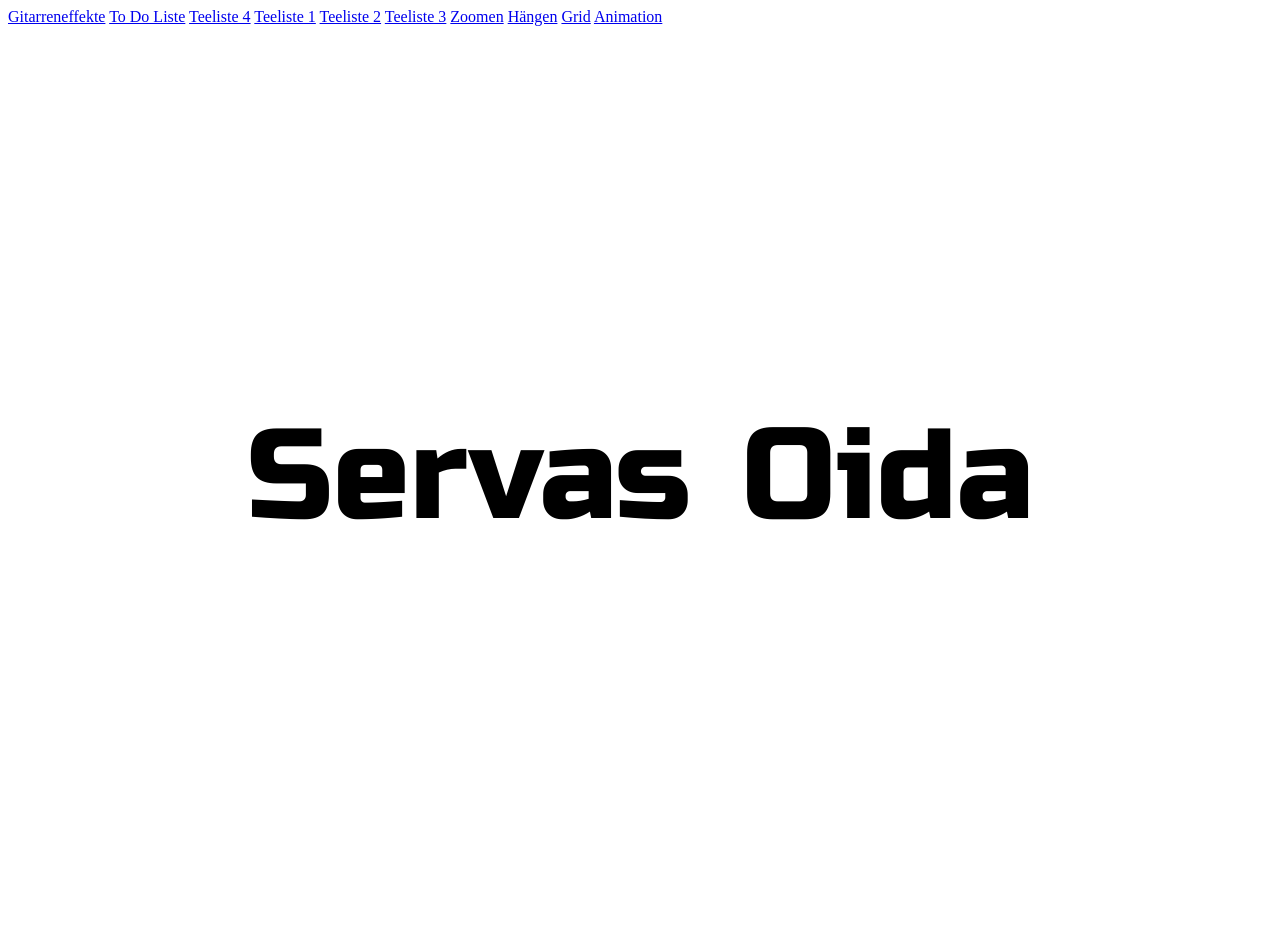
<file: index.html>
<!DOCTYPE html>
<html lang="de">
<head>
    <meta charset="UTF-8">
    <meta name="viewport" content="width=device-width, initial-scale=1.0">
    <title>Servas</title>
    <link rel="stylesheet" href="wienstyle.css">
</head>
<body>
    <a href="https://verwumpi.github.io/sfgz_gridandflexbox/Gitarren%20FX/index.html">Gitarreneffekte</a>
     <a href="https://verwumpi.github.io/sfgz_gridandflexbox/Tag 1/index.html">To Do Liste</a>
     <a href="https://verwumpi.github.io/sfgz_gridandflexbox/Tag 2/liste4.html">Teeliste 4</a>
     <a href="https://verwumpi.github.io/sfgz_gridandflexbox/Tag 2/liste.html">Teeliste 1</a>
     <a href="https://verwumpi.github.io/sfgz_gridandflexbox/Tag 2/liste2.html">Teeliste 2</a>
     <a href="https://verwumpi.github.io/sfgz_gridandflexbox/Tag 2/lieste3.html">Teeliste 3</a>
     <a href="https://verwumpi.github.io/sfgz_gridandflexbox/zoom-galerie/index.html">Zoomen</a>
     <a href="https://verwumpi.github.io/sfgz_gridandflexbox/haengung-zoom/index.html">Hängen</a>
     <a href="https://verwumpi.github.io/sfgz_gridandflexbox/grid-uebung/index.html">Grid</a>
     <a href="https://verwumpi.github.io/sfgz_gridandflexbox/Tag 6/index.html">Animation</a>
     
    <section>
    <section>

       <h1><span class="hover-zone" data-text="Servus"><span class="hover-wort">Servas</span></span>
            <span class="hover-zone"data-text="Oide"><span class="hover-wort">Oida</span></span>
    </h1>
    </section>
    
</body>
</html>
</file>
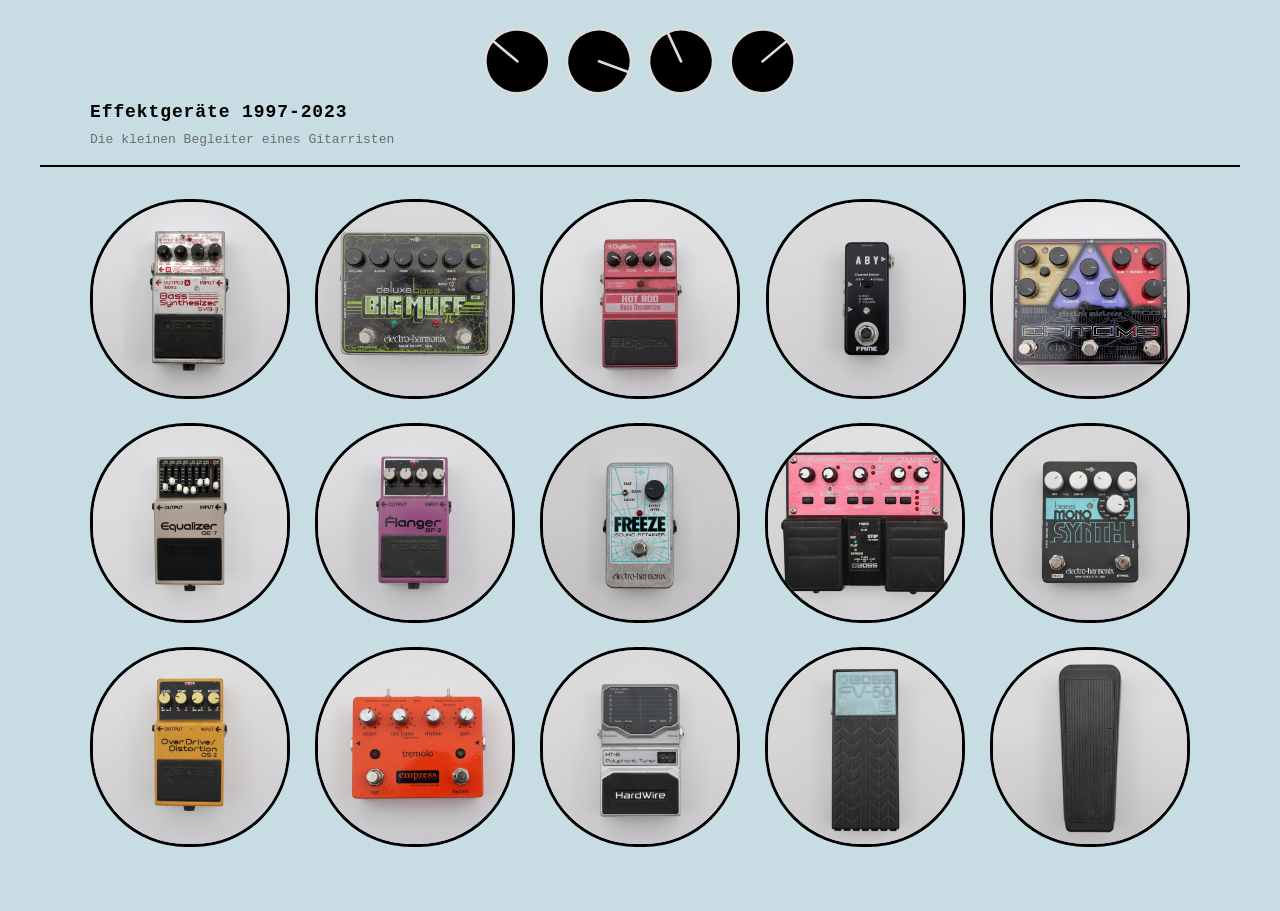
<file: Gitarren FX/index.html>
<!DOCTYPE html>
<html lang="de">

<head>
  <meta charset="UTF-8">
  <meta name="viewport" content="width=device-width, initial-scale=1.0">
  <title>Bodentreter über die Jahre</title>
  <link rel="stylesheet" href="css/style.css">

</head>

<body>

  <header class="kopf">
   <svg class="kopf-bild" viewBox="0 0 600 140" aria-hidden="true">
    <g class="knopf" style="--winkel: -50deg">
      <circle cx="70" cy="70" r="60" />
      <line x1="70" y1="70" x2="70" y2="10" />
    </g>
    <g class="knopf" style="--winkel: 110deg">
      <circle cx="223" cy="70" r="60" />
      <line x1="223" y1="70" x2="223" y2="10" />
    </g>
    <g class="knopf" style="--winkel: -25deg">
      <circle cx="377" cy="70" r="60" />
      <line x1="377" y1="70" x2="377" y2="10" />
    </g>
    <g class="knopf" style="--winkel: 50deg">
      <circle cx="530" cy="70" r="60" />
      <line x1="530" y1="70" x2="530" y2="10" />
    </g>
  </svg>
    <h1>Effektgeräte 1997-2023</h1>
    <p>Die kleinen Begleiter eines Gitarristen</p>
    

  </header>

  <main>
    
     

    <div class="wand">
      <figure class="bild"><img src="images/B_Synth.jpeg" alt="Bass Synthesizer"> <figcaption>Bass Synthesizer · 2002</figcaption> </figure>
      <figure class="bild"><img src="images/Big_Muff.jpeg" alt="Big Muff Bassverzerrer"> <figcaption>Big Muff · 2010</figcaption> </figure>
      <figure class="bild"><img src="images/Distort.jpeg" alt="Gitarren verzerrer"><figcaption>Rock Distortion · 2000</figcaption> </figure>
      <figure class="bild"><img src="images/ABY.jpeg" alt="Y Signalweiche"><figcaption>A/B/Y Signalweiche · 2018</figcaption> </figure>

      <figure class="bild"><img src="images/Epitom.jpeg" alt="Gitarren Multieffektgerät"><figcaption>Hall/Chorus/Pitch · 2021</figcaption> </figure>
      <figure class="bild"><img src="images/EQ.jpeg" alt="Gitarren Equalizer"><figcaption>Equalizer · 2023</figcaption> </figure>
      <figure class="bild"><img src="images/Flanger.jpeg" alt="Gitarren Flanger"><figcaption>Flanger · 2005</figcaption> </figure>
      <figure class="bild"><img src="images/Freeze.jpeg" alt="Klang Sustainer"><figcaption>Sound Retainer · 2014</figcaption> </figure>

      <figure class="bild"><img src="images/Looper.jpeg" alt="Gitarren Loopgerät"><figcaption>Looper · 2001</figcaption> </figure>
      <figure class="bild"><img src="images/Mono_Synth.jpeg" alt="Bass Synthesizer"><figcaption>Bass Synthesizer · 2013</figcaption> </figure>
      <figure class="bild"><img src="images/OD.jpeg" alt="Gitarren Overdrive"><figcaption>Overdrive · 1998</figcaption> </figure>
      <figure class="bild"><img src="images/Trem.jpeg" alt="Giatrren Tremolo"><figcaption>Tremolo · 2007</figcaption> </figure>
      <figure class="bild"><img src="images/Tuner.jpeg" alt="Stimmgerät"><figcaption>Stimmgerät · 2009</figcaption> </figure>
      <figure class="bild"><img src="images/Volume.jpeg" alt="Volume Pedal"><figcaption>Volume Pedal · 2010</figcaption> </figure>
      <figure class="bild"><img src="images/Wah.jpeg" alt="Wah Wah Pedal"><figcaption>Wah-Wah · 1997</figcaption> </figure>

    </div>
  </main>

</body>

</html>
</file>
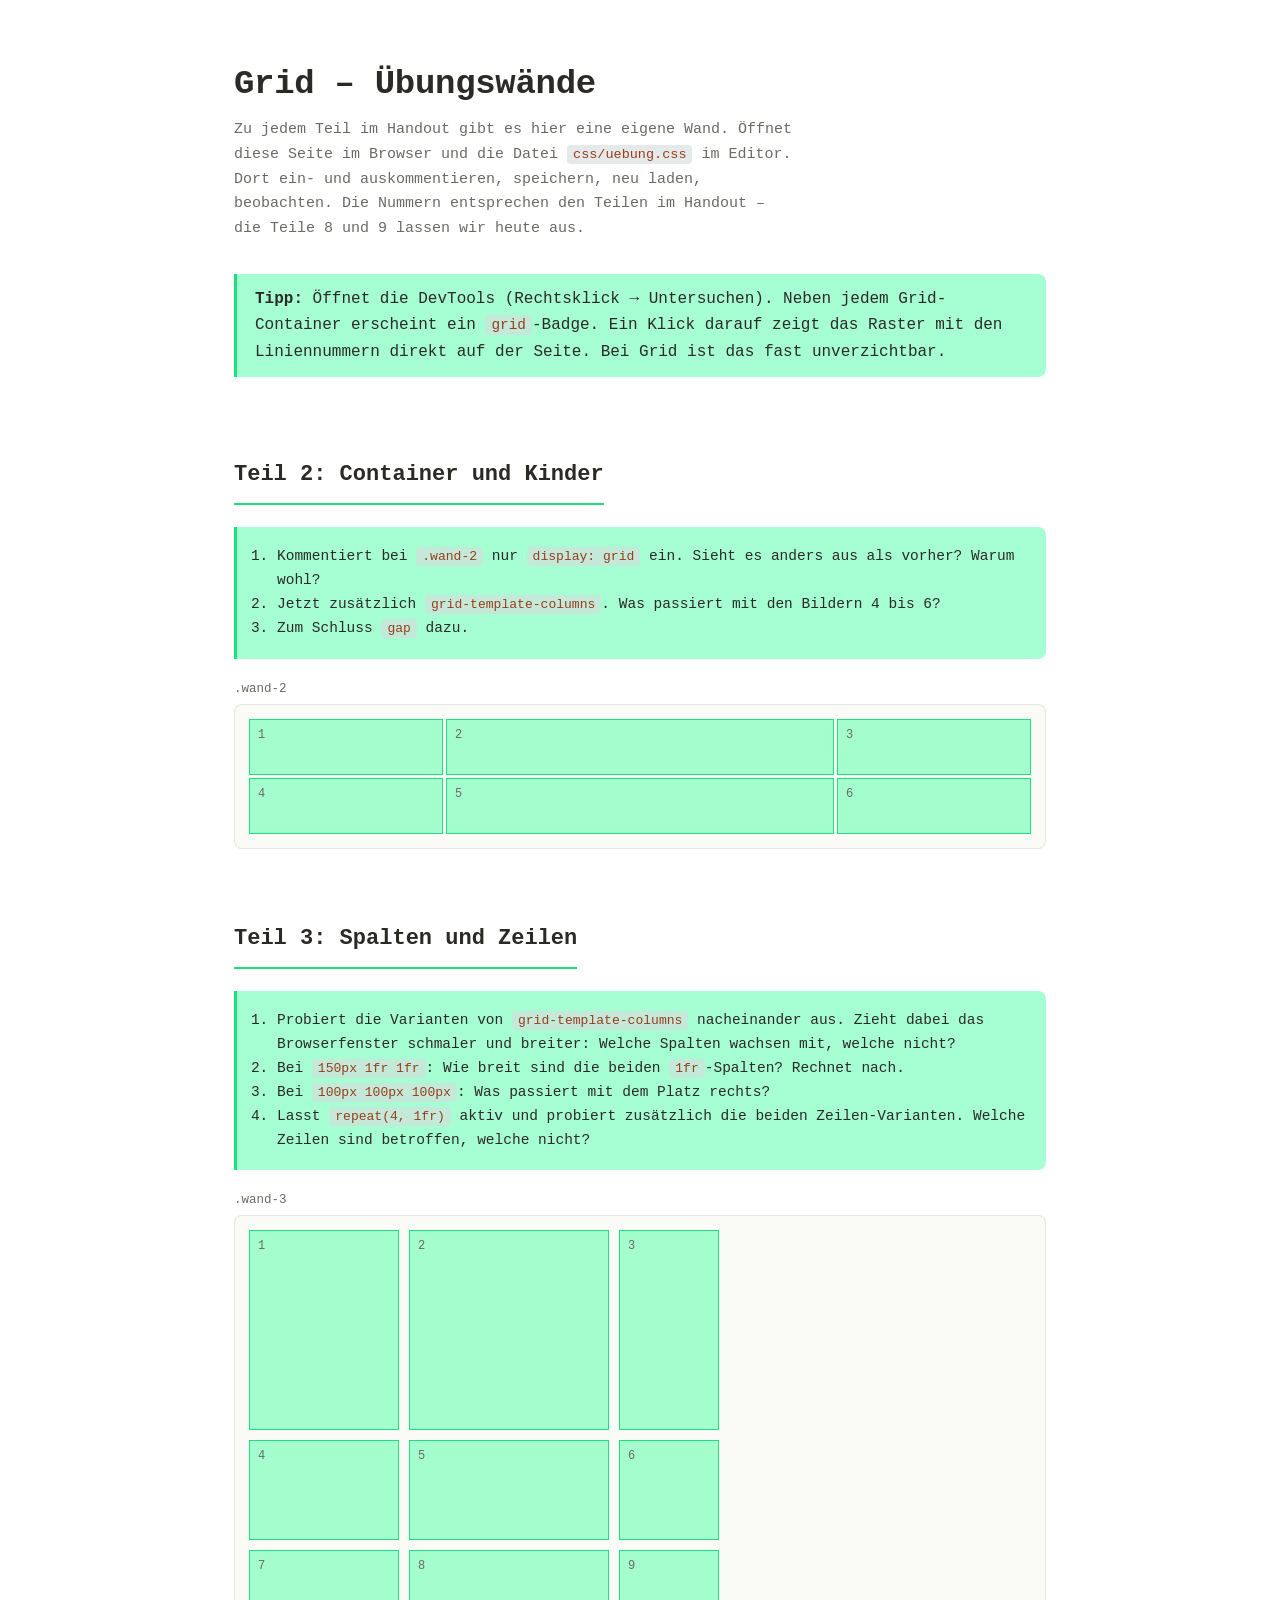
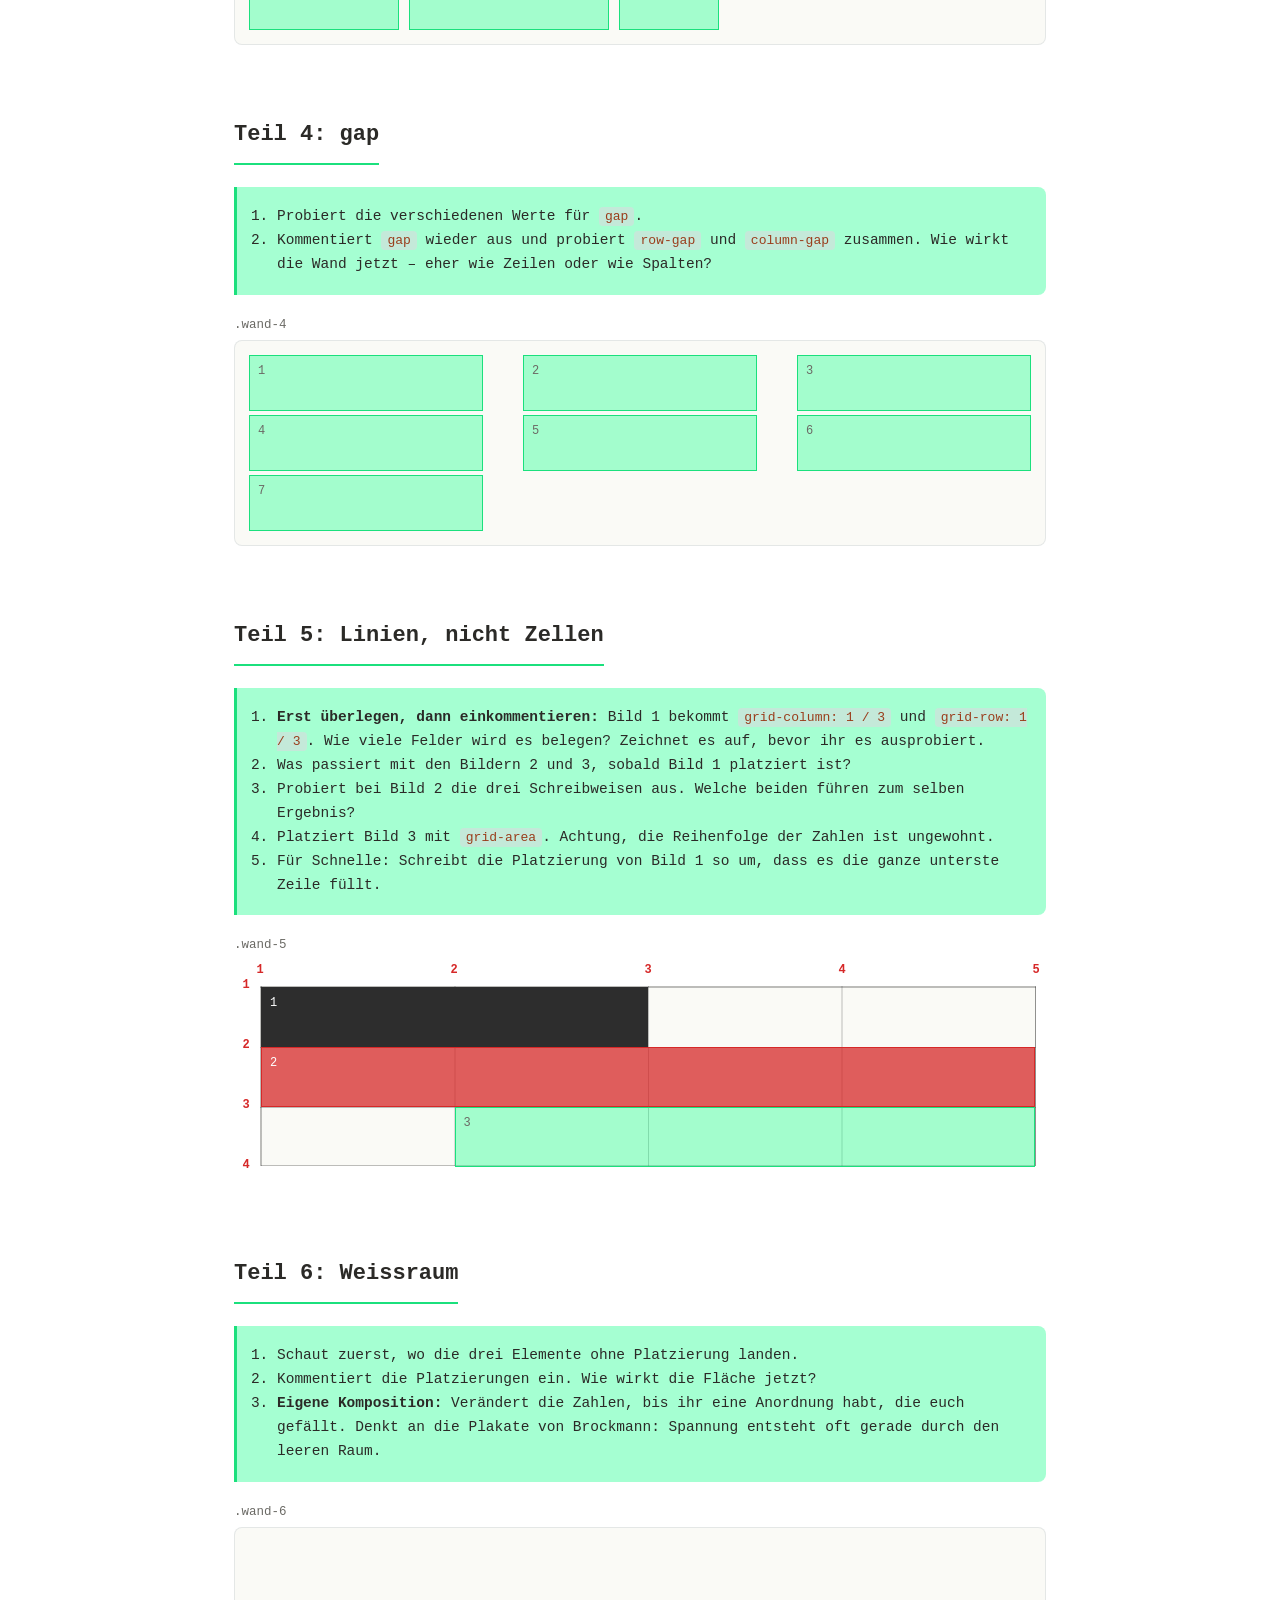
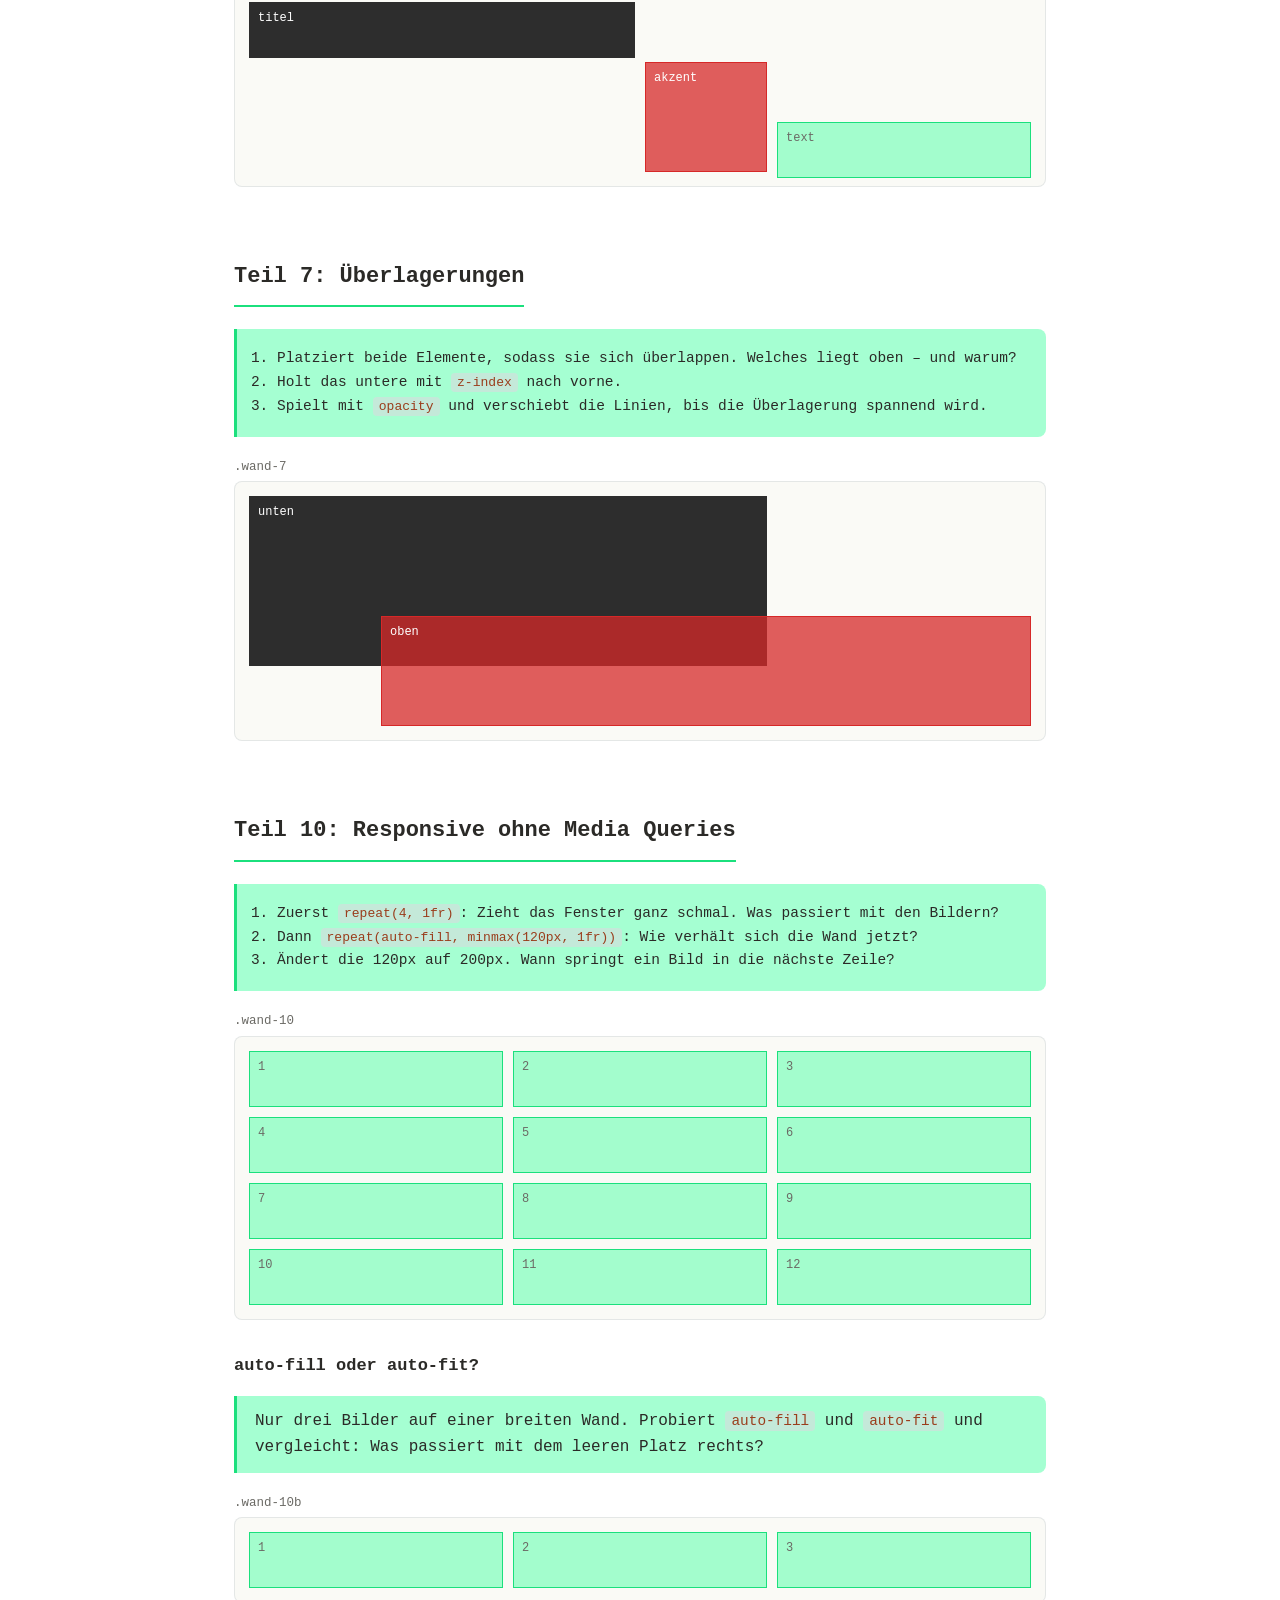
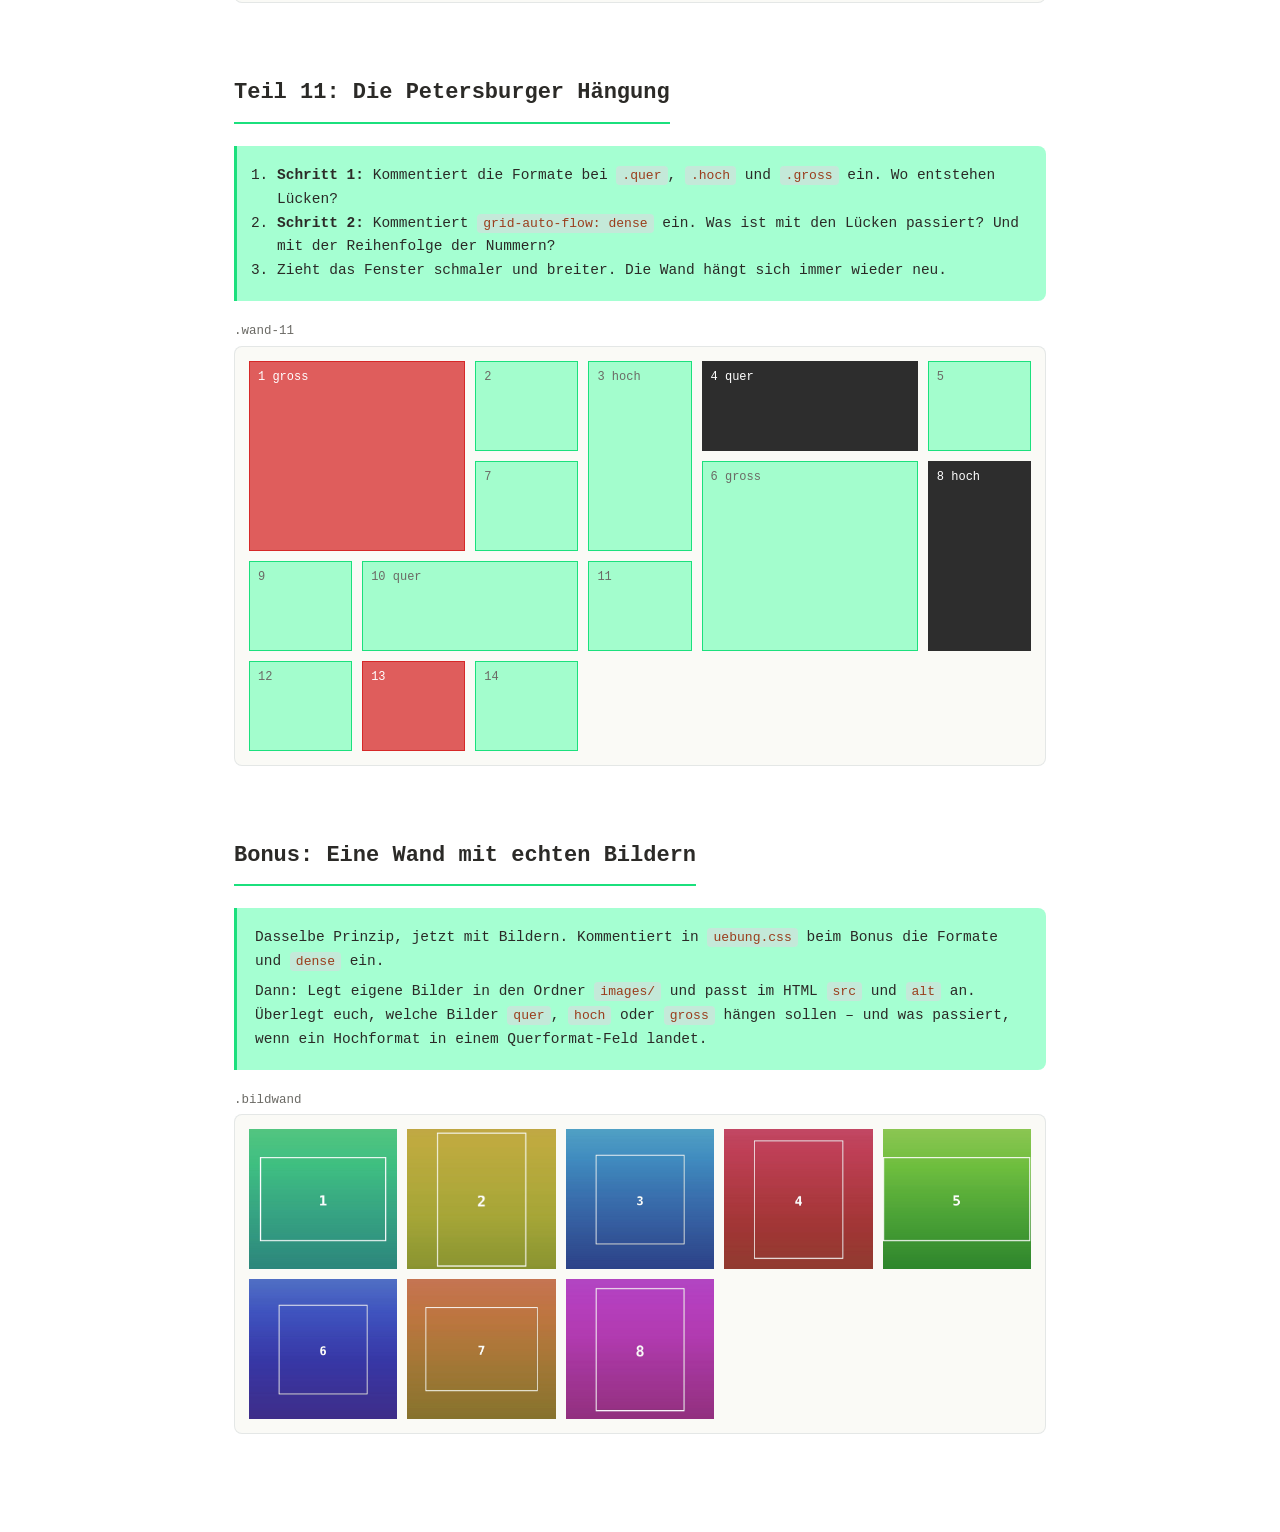
<file: grid-uebung/index.html>
<!DOCTYPE html>
<html lang="de">

<head>
  <meta charset="UTF-8">
  <meta name="viewport" content="width=device-width, initial-scale=1.0">
  <title>Grid – Übungswände</title>

  <!-- Das Aussehen der Seite. Nicht bearbeiten. -->
  <link rel="stylesheet" href="css/basis.css">
  <!-- Hier probiert ihr aus. -->
  <link rel="stylesheet" href="css/uebung.css">
</head>

<body>
  <main>

    <h1>Grid – Übungswände</h1>
    <p class="subtitle">Zu jedem Teil im Handout gibt es hier eine eigene Wand. Öffnet diese Seite im Browser und
      die Datei <code>css/uebung.css</code> im Editor. Dort ein- und auskommentieren, speichern, neu laden,
      beobachten. Die Nummern entsprechen den Teilen im Handout – die Teile 8 und 9 lassen wir heute aus.</p>

    <div class="aufgabe">
      <strong>Tipp:</strong> Öffnet die DevTools (Rechtsklick → Untersuchen). Neben jedem Grid-Container erscheint
      ein <code>grid</code>-Badge. Ein Klick darauf zeigt das Raster mit den Liniennummern direkt auf der Seite.
      Bei Grid ist das fast unverzichtbar.
    </div>


    <!-- ======================================================= -->
    <h2>Teil 2: Container und Kinder</h2>

    <div class="aufgabe">
      <ol>
        <li>Kommentiert bei <code>.wand-2</code> nur <code>display: grid</code> ein. Sieht es anders aus als vorher?
          Warum wohl?</li>
        <li>Jetzt zusätzlich <code>grid-template-columns</code>. Was passiert mit den Bildern 4 bis 6?</li>
        <li>Zum Schluss <code>gap</code> dazu.</li>
      </ol>
    </div>

    <p class="selektor">.wand-2</p>
    <div class="wand wand-2">
      <div class="b">1</div>
      <div class="b">2</div>
      <div class="b">3</div>
      <div class="b">4</div>
      <div class="b">5</div>
      <div class="b">6</div>
    </div>


    <!-- ======================================================= -->
    <h2>Teil 3: Spalten und Zeilen</h2>

    <div class="aufgabe">
      <ol>
        <li>Probiert die Varianten von <code>grid-template-columns</code> nacheinander aus. Zieht dabei das
          Browserfenster schmaler und breiter: Welche Spalten wachsen mit, welche nicht?</li>
        <li>Bei <code>150px 1fr 1fr</code>: Wie breit sind die beiden <code>1fr</code>-Spalten? Rechnet nach.</li>
        <li>Bei <code>100px 100px 100px</code>: Was passiert mit dem Platz rechts?</li>
        <li>Lasst <code>repeat(4, 1fr)</code> aktiv und probiert zusätzlich die beiden Zeilen-Varianten. Welche
          Zeilen sind betroffen, welche nicht?</li>
      </ol>
    </div>

    <p class="selektor">.wand-3</p>
    <div class="wand wand-3">
      <div class="b">1</div>
      <div class="b">2</div>
      <div class="b">3</div>
      <div class="b">4</div>
      <div class="b">5</div>
      <div class="b">6</div>
      <div class="b">7</div>
      <div class="b">8</div>
      <div class="b">9</div>
    </div>


    <!-- ======================================================= -->
    <h2>Teil 4: gap</h2>

    <div class="aufgabe">
      <ol>
        <li>Probiert die verschiedenen Werte für <code>gap</code>.</li>
        <li>Kommentiert <code>gap</code> wieder aus und probiert <code>row-gap</code> und <code>column-gap</code>
          zusammen. Wie wirkt die Wand jetzt – eher wie Zeilen oder wie Spalten?</li>
      </ol>
    </div>

    <p class="selektor">.wand-4</p>
    <div class="wand wand-4">
      <div class="b">1</div>
      <div class="b">2</div>
      <div class="b">3</div>
      <div class="b">4</div>
      <div class="b">5</div>
      <div class="b">6</div>
      <div class="b">7</div>
    </div>


    <!-- ======================================================= -->
    <h2>Teil 5: Linien, nicht Zellen</h2>

    <div class="aufgabe">
      <ol>
        <li><strong>Erst überlegen, dann einkommentieren:</strong> Bild 1 bekommt <code>grid-column: 1 / 3</code>
          und <code>grid-row: 1 / 3</code>. Wie viele Felder wird es belegen? Zeichnet es auf, bevor ihr es
          ausprobiert.</li>
        <li>Was passiert mit den Bildern 2 und 3, sobald Bild 1 platziert ist?</li>
        <li>Probiert bei Bild 2 die drei Schreibweisen aus. Welche beiden führen zum selben Ergebnis?</li>
        <li>Platziert Bild 3 mit <code>grid-area</code>. Achtung, die Reihenfolge der Zahlen ist ungewohnt.</li>
        <li>Für Schnelle: Schreibt die Platzierung von Bild 1 so um, dass es die ganze unterste Zeile füllt.</li>
      </ol>
    </div>

    <p class="selektor">.wand-5</p>
    <div class="linien">
      <div class="spalten-nr"><span>1</span><span>2</span><span>3</span><span>4</span><span>5</span></div>
      <div class="zeilen-nr"><span>1</span><span>2</span><span>3</span><span>4</span></div>
      <div class="wand wand-5">
        <div class="b dunkel">1</div>
        <div class="b rot">2</div>
        <div class="b">3</div>
      </div>
    </div>


    <!-- ======================================================= -->
    <h2>Teil 6: Weissraum</h2>

    <div class="aufgabe">
      <ol>
        <li>Schaut zuerst, wo die drei Elemente ohne Platzierung landen.</li>
        <li>Kommentiert die Platzierungen ein. Wie wirkt die Fläche jetzt?</li>
        <li><strong>Eigene Komposition:</strong> Verändert die Zahlen, bis ihr eine Anordnung habt, die euch
          gefällt. Denkt an die Plakate von Brockmann: Spannung entsteht oft gerade durch den leeren Raum.</li>
      </ol>
    </div>

    <p class="selektor">.wand-6</p>
    <div class="wand wand-6">
      <div class="b dunkel titel">titel</div>
      <div class="b rot akzent">akzent</div>
      <div class="b text">text</div>
    </div>


    <!-- ======================================================= -->
    <h2>Teil 7: Überlagerungen</h2>

    <div class="aufgabe">
      <ol>
        <li>Platziert beide Elemente, sodass sie sich überlappen. Welches liegt oben – und warum?</li>
        <li>Holt das untere mit <code>z-index</code> nach vorne.</li>
        <li>Spielt mit <code>opacity</code> und verschiebt die Linien, bis die Überlagerung spannend wird.</li>
      </ol>
    </div>

    <p class="selektor">.wand-7</p>
    <div class="wand wand-7">
      <div class="b dunkel unten">unten</div>
      <div class="b rot oben">oben</div>
    </div>


    <!-- ======================================================= -->
    <h2>Teil 10: Responsive ohne Media Queries</h2>

    <div class="aufgabe">
      <ol>
        <li>Zuerst <code>repeat(4, 1fr)</code>: Zieht das Fenster ganz schmal. Was passiert mit den Bildern?</li>
        <li>Dann <code>repeat(auto-fill, minmax(120px, 1fr))</code>: Wie verhält sich die Wand jetzt?</li>
        <li>Ändert die 120px auf 200px. Wann springt ein Bild in die nächste Zeile?</li>
      </ol>
    </div>

    <p class="selektor">.wand-10</p>
    <div class="wand wand-10">
      <div class="b">1</div>
      <div class="b">2</div>
      <div class="b">3</div>
      <div class="b">4</div>
      <div class="b">5</div>
      <div class="b">6</div>
      <div class="b">7</div>
      <div class="b">8</div>
      <div class="b">9</div>
      <div class="b">10</div>
      <div class="b">11</div>
      <div class="b">12</div>
    </div>

    <h3>auto-fill oder auto-fit?</h3>

    <div class="aufgabe">
      Nur drei Bilder auf einer breiten Wand. Probiert <code>auto-fill</code> und <code>auto-fit</code> und
      vergleicht: Was passiert mit dem leeren Platz rechts?
    </div>

    <p class="selektor">.wand-10b</p>
    <div class="wand wand-10b">
      <div class="b">1</div>
      <div class="b">2</div>
      <div class="b">3</div>
    </div>


    <!-- ======================================================= -->
    <h2>Teil 11: Die Petersburger Hängung</h2>

    <div class="aufgabe">
      <ol>
        <li><strong>Schritt 1:</strong> Kommentiert die Formate bei <code>.quer</code>, <code>.hoch</code> und
          <code>.gross</code> ein. Wo entstehen Lücken?</li>
        <li><strong>Schritt 2:</strong> Kommentiert <code>grid-auto-flow: dense</code> ein. Was ist mit den
          Lücken passiert? Und mit der Reihenfolge der Nummern?</li>
        <li>Zieht das Fenster schmaler und breiter. Die Wand hängt sich immer wieder neu.</li>
      </ol>
    </div>

    <p class="selektor">.wand-11</p>
    <div class="wand wand-11">
      <div class="b rot gross">1 gross</div>
      <div class="b">2</div>
      <div class="b hoch">3 hoch</div>
      <div class="b dunkel quer">4 quer</div>
      <div class="b">5</div>
      <div class="b gross">6 gross</div>
      <div class="b">7</div>
      <div class="b dunkel hoch">8 hoch</div>
      <div class="b">9</div>
      <div class="b quer">10 quer</div>
      <div class="b">11</div>
      <div class="b">12</div>
      <div class="b rot">13</div>
      <div class="b">14</div>
    </div>


    <!-- ======================================================= -->
    <h2>Bonus: Eine Wand mit echten Bildern</h2>

    <div class="aufgabe">
      <p>Dasselbe Prinzip, jetzt mit Bildern. Kommentiert in <code>uebung.css</code> beim Bonus die Formate und
        <code>dense</code> ein.</p>
      <p>Dann: Legt eigene Bilder in den Ordner <code>images/</code> und passt im HTML <code>src</code> und
        <code>alt</code> an. Überlegt euch, welche Bilder <code>quer</code>, <code>hoch</code> oder
        <code>gross</code> hängen sollen – und was passiert, wenn ein Hochformat in einem Querformat-Feld landet.</p>
    </div>

    <p class="selektor">.bildwand</p>
    <div class="wand bildwand">
      <figure class="quer"><img src="images/bild-1.jpg" alt="Bild 1"></figure>
      <figure class="hoch"><img src="images/bild-2.jpg" alt="Bild 2"></figure>
      <figure class="gross"><img src="images/bild-3.jpg" alt="Bild 3"></figure>
      <figure class="hoch"><img src="images/bild-4.jpg" alt="Bild 4"></figure>
      <figure class="quer"><img src="images/bild-5.jpg" alt="Bild 5"></figure>
      <figure><img src="images/bild-6.jpg" alt="Bild 6"></figure>
      <figure><img src="images/bild-7.jpg" alt="Bild 7"></figure>
      <figure class="hoch"><img src="images/bild-8.jpg" alt="Bild 8"></figure>
    </div>

  </main>
</body>

</html>
</file>
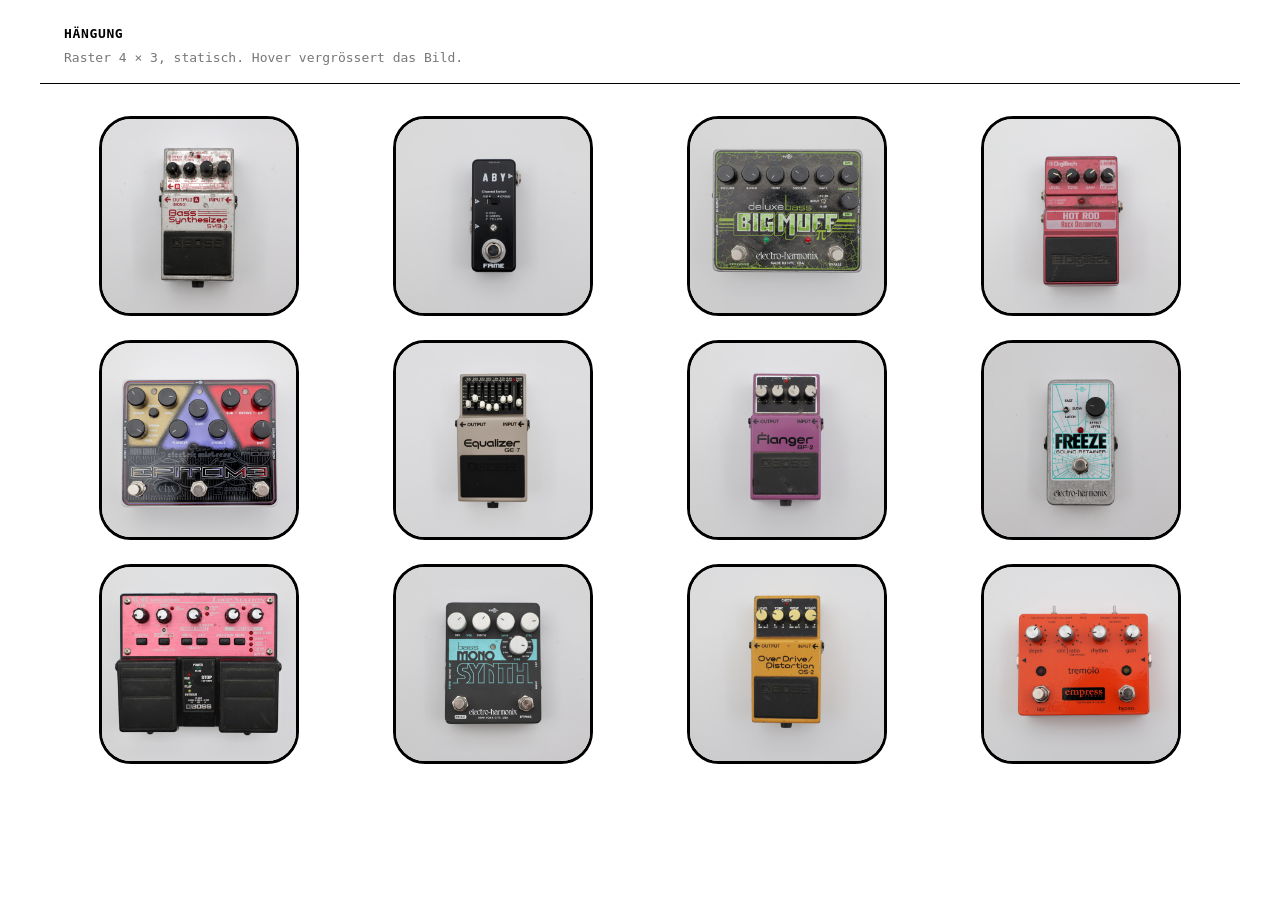
<file: haengung-zoom/index.html>
<!DOCTYPE html>
<html lang="de">

<head>
  <meta charset="UTF-8">
  <meta name="viewport" content="width=device-width, initial-scale=1.0">
  <title>Hängung</title>
  <link rel="stylesheet" href="css/style.css">
</head>

<body>

  <header class="kopf">
    <h1>Hängung</h1>
    <p>Raster 4 × 3, statisch. Hover vergrössert das Bild.</p>
  </header>

  <main>
    <!--
      12 Bilder = 4 Spalten × 3 Zeilen.
      Reihenfolge im HTML = Reihenfolge an der Wand:
      Zeile 1: Bild 1–4, Zeile 2: Bild 5–8, Zeile 3: Bild 9–12.

      Eigene Bilder: in images/ legen, src und alt anpassen.
    -->
    <div class="wand">
      <figure class="bild"><img src="images/B_Synth.jpeg" alt="Bild 1"></figure>
      <figure class="bild"><img src="images/ABY.jpeg" alt="Bild 2"></figure>
      <figure class="bild"><img src="images/Big_Muff.jpeg" alt="Bild 3"></figure>
      <figure class="bild"><img src="images/Distort.jpeg" alt="Bild 4"></figure>

      <figure class="bild"><img src="images/Epitom.jpeg" alt="Bild 5"></figure>
      <figure class="bild"><img src="images/EQ.jpeg" alt="Bild 6"></figure>
      <figure class="bild"><img src="images/Flanger.jpeg" alt="Bild 7"></figure>
      <figure class="bild"><img src="images/Freeze.jpeg" alt="Bild 8"></figure>

      <figure class="bild"><img src="images/Looper.jpeg" alt="Bild 9"></figure>
      <figure class="bild"><img src="images/Mono_Synth.jpeg" alt="Bild 10"></figure>
      <figure class="bild"><img src="images/OD.jpeg" alt="Bild 11"></figure>
      <figure class="bild"><img src="images/Trem.jpeg" alt="Bild 12"></figure>
    </div>
  </main>

</body>

</html>
</file>
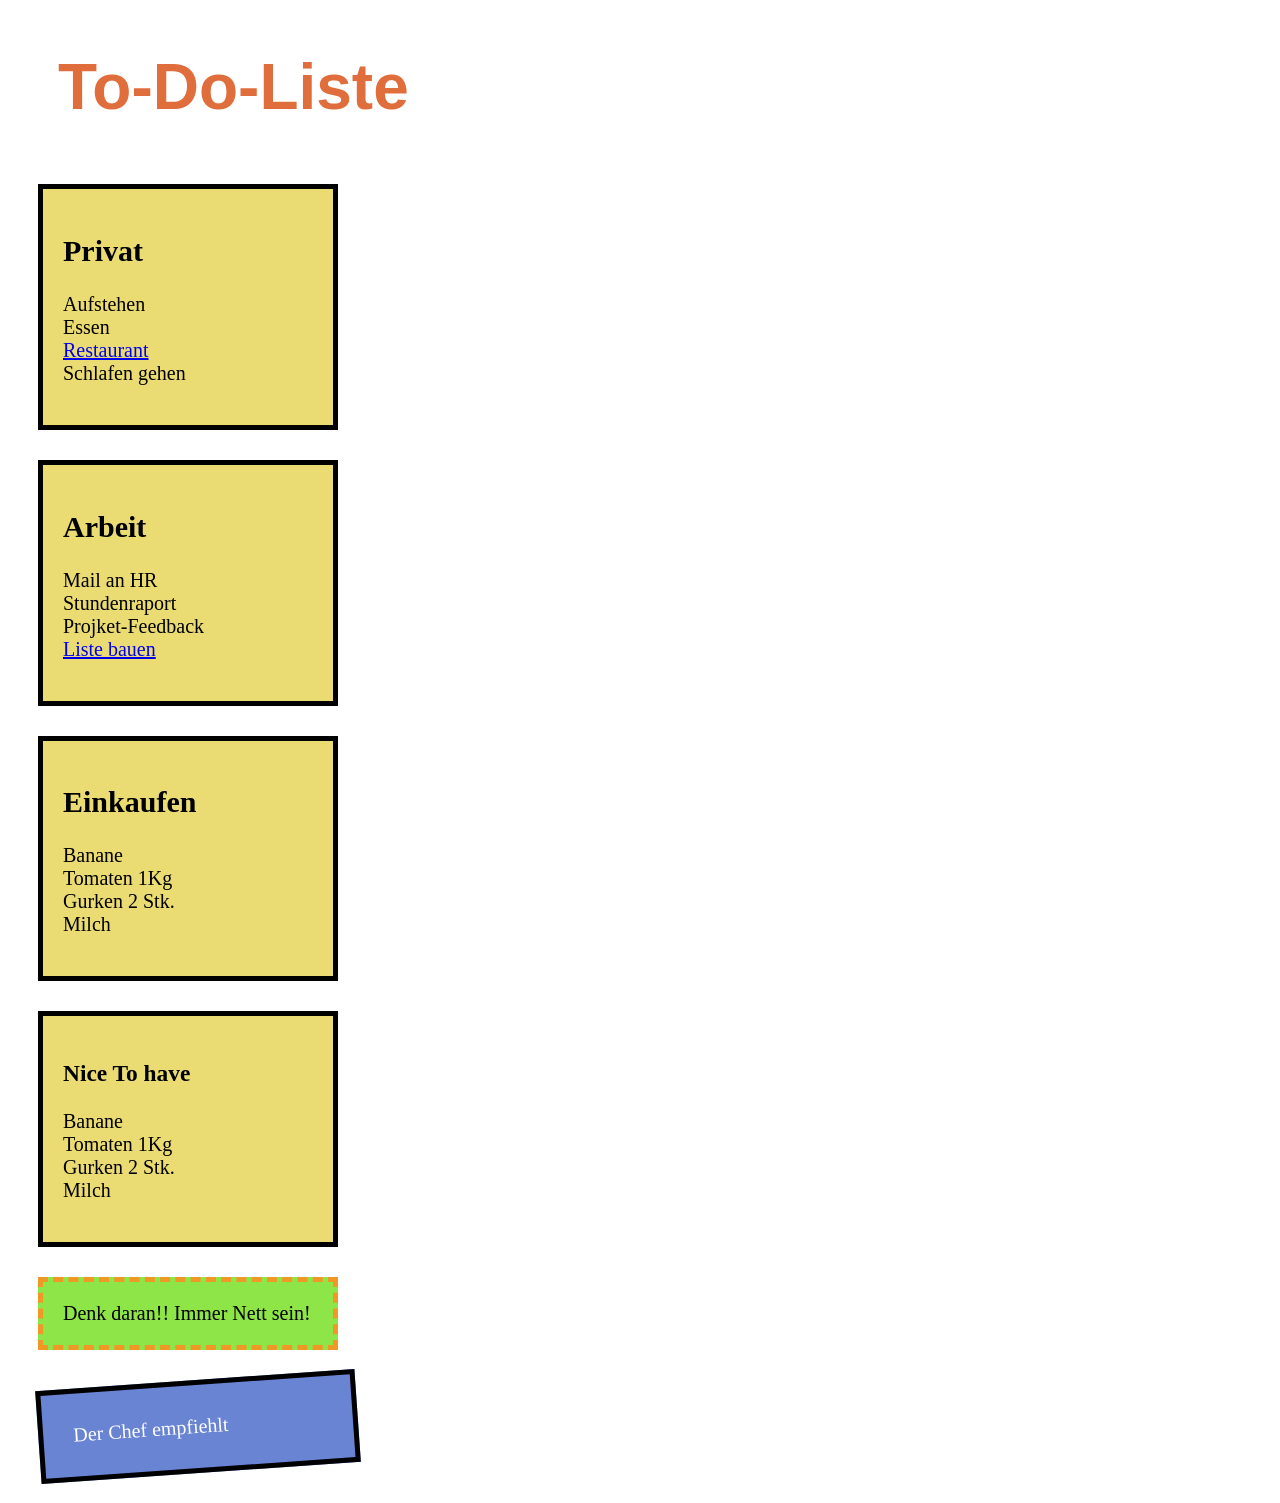
<file: Tag 1/index.html>
<!DOCTYPE html>
<html lang="en">
<head>
    <meta charset="UTF-8">
    <meta name="viewport" content="width=device-width, initial-scale=1.0">
    <title>Olivers Document</title>
    <link rel="stylesheet" href="style.css">
</head>
<body>
    <h1>To-Do-Liste</h1>

    <div>
        <h2>Privat</h2>
     <p>
        Aufstehen <br>
        Essen <br>
        <a href="https://maps.app.goo.gl/FwZesNsetSZMgnrx7">Restaurant</a> <br>
        Schlafen gehen
     </p>
    </div>

    <div>
        <h2>Arbeit</h2>
    <p>
        Mail an HR<br>
        Stundenraport<br>
        Projket-Feedback<br>
        <a href="../Tag 2/liste.html">Liste bauen</a>
    </p>
    </div>

    <div>
        <h2>Einkaufen</h2>
    <p>
        Banane<br>
        Tomaten 1Kg<br>
        Gurken 2 Stk.<br>
        Milch
    </p>
    </div>

    <div>
       <h3>Nice To have</h3>
    <p>
        Banane <br>
        Tomaten 1Kg <br>
        Gurken 2 Stk.<br>
        Milch
    </p>
    </div>

    <div class="wichtig">Denk daran!! Immer Nett sein!</div>

    <div id="chef-notiz">Der Chef empfiehlt</div>

</body>
</html>
</file>
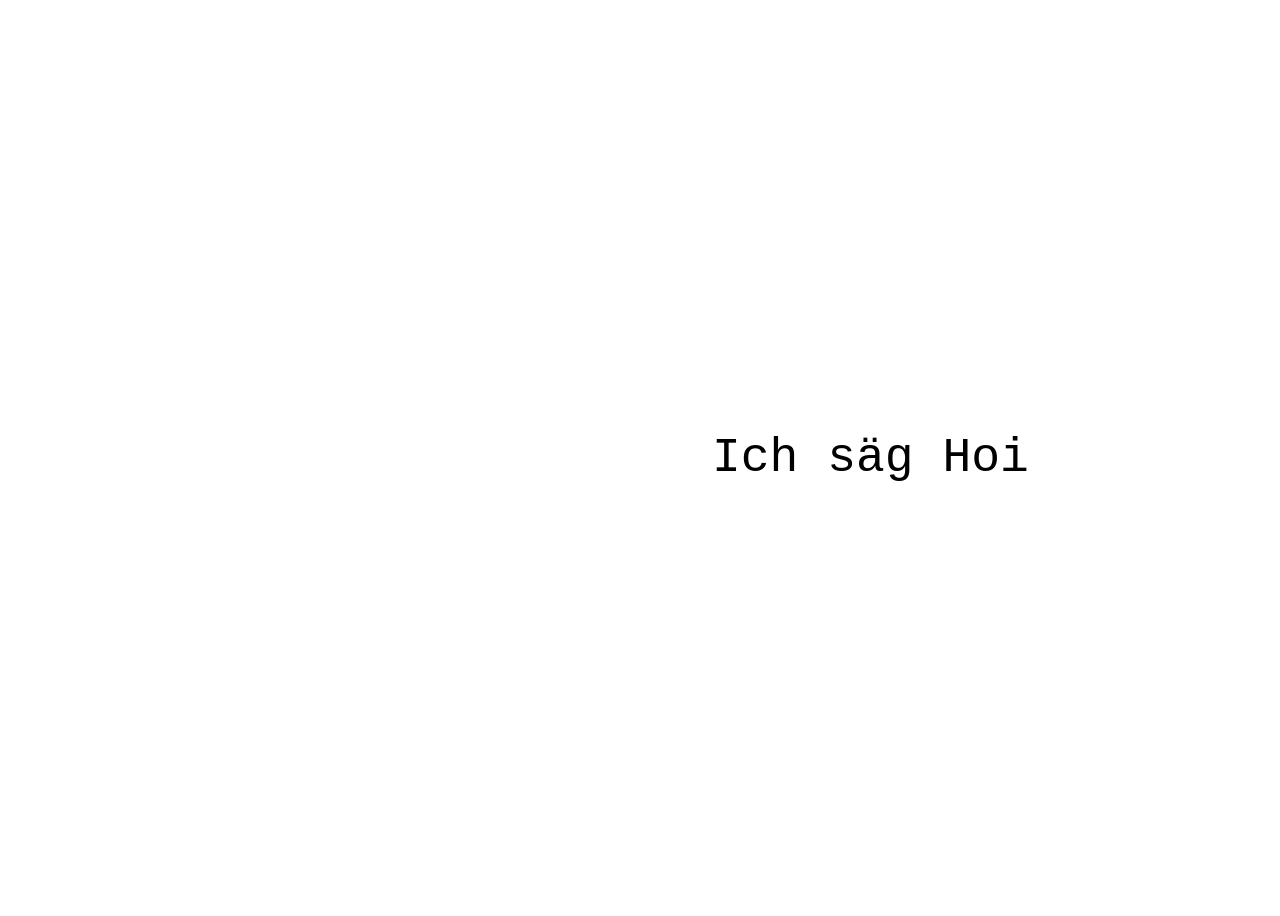
<file: Tag 6/index.html>
<!DOCTYPE html>
<html lang="en">
<head>
    <meta charset="UTF-8">
    <meta name="viewport" content="width=device-width, initial-scale=1.0">
    <title>Document</title>

    <link rel="stylesheet" href="style.css">


</head>
<body>

    <section>
<div class="tschau">Du seisch Tschau</div>

<div class="hoi">Ich säg Hoi</div>


    </section>
</body>
</html>
</file>
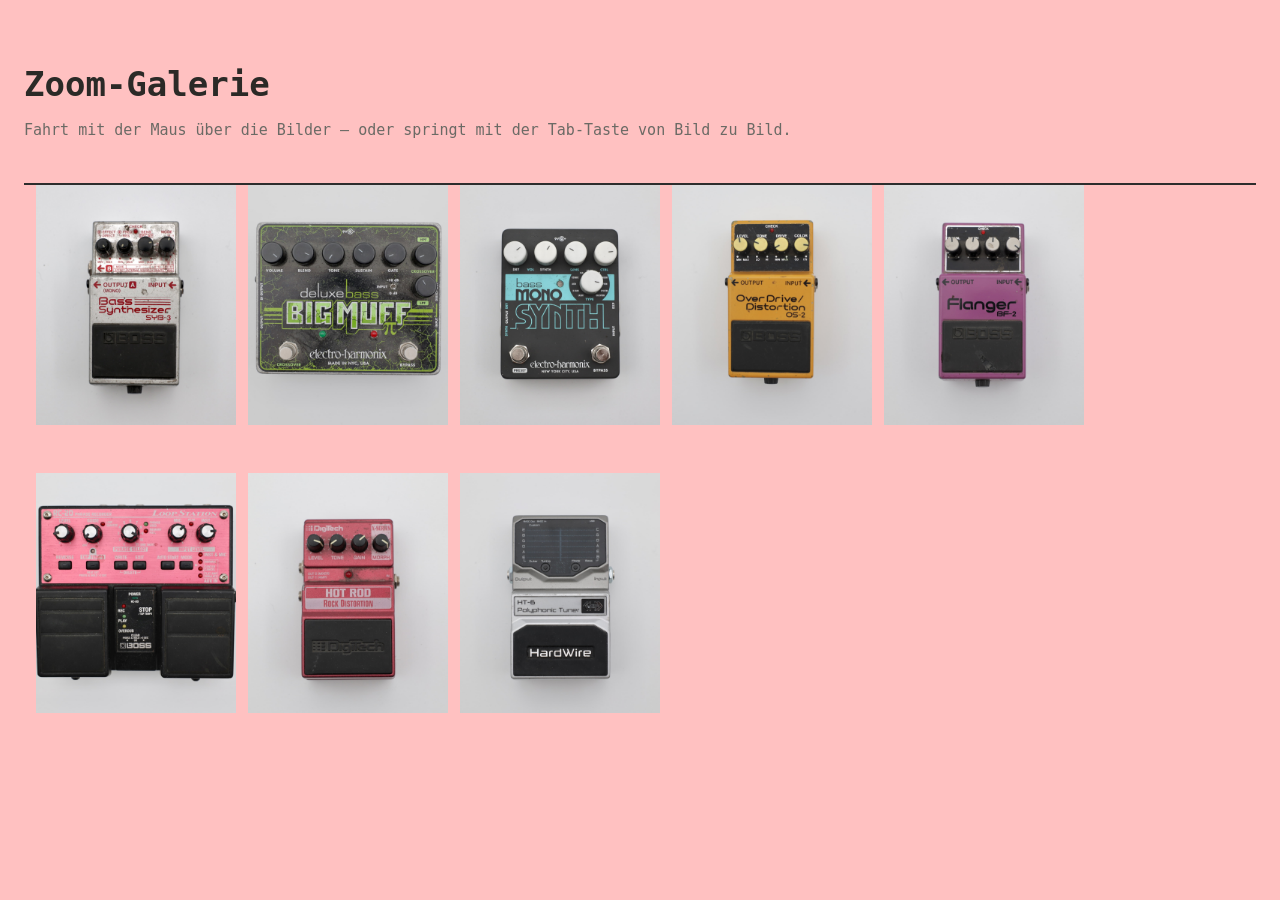
<file: zoom-galerie/index.html>
<!DOCTYPE html>
<html lang="de">

<head>
  <meta charset="UTF-8">
  <meta name="viewport" content="width=device-width, initial-scale=1.0">
  <title>Zoom-Galerie mit Flexbox</title>
  <link rel="stylesheet" href="css/galerie.css">
</head>

<body>
  <main>

    <h1>Zoom-Galerie</h1>
    <p class="subtitle">Fahrt mit der Maus über die Bilder – oder springt mit der Tab-Taste von Bild zu Bild.</p>

    <!--
      Die Galerie ist die Leine (Flex-Container).
      Jede figure ist ein Bild an der Leine (Flex-Item).

      tabindex="0" macht die Bilder mit der Tastatur erreichbar.
      So funktioniert der Zoom auch ohne Maus.

      Eigene Bilder: in den Ordner images/ legen und
      src + alt anpassen. Das Format ist egal – object-fit
      sorgt dafür, dass jedes Bild den Rahmen füllt.
    -->
    <div class="galerie">

      <figure class="bild" tabindex="0">
        <img src="images/B_Synth.jpeg" alt="Beschreibung von Bild 1">
      </figure>

      <figure class="bild" tabindex="0">
        <img src="images/Big_Muff.jpeg" alt="Beschreibung von Bild 2">
      </figure>

      <figure class="bild" tabindex="0">
        <img src="images/Mono_Synth.jpeg" alt="Beschreibung von Bild 3">
      </figure>

      <figure class="bild" tabindex="0">
        <img src="images/OD.jpeg" alt="Beschreibung von Bild 4">
      </figure>

      <figure class="bild" tabindex="0">
        <img src="images/Flanger.jpeg" alt="Beschreibung von Bild 5">
      </figure>

      <figure class="bild" tabindex="0">
        <img src="images/Looper.jpeg" alt="Beschreibung von Bild 5">
      </figure>
      
       <figure class="bild" tabindex="0">
        <img src="images/Distort.jpeg" alt="Beschreibung von Bild 5">
      </figure>

       <figure class="bild" tabindex="0">
        <img src="images/Tuner.jpeg" alt="Beschreibung von Bild 5">
      </figure>

    </div>

  </main>
</body>

</html>
</file>
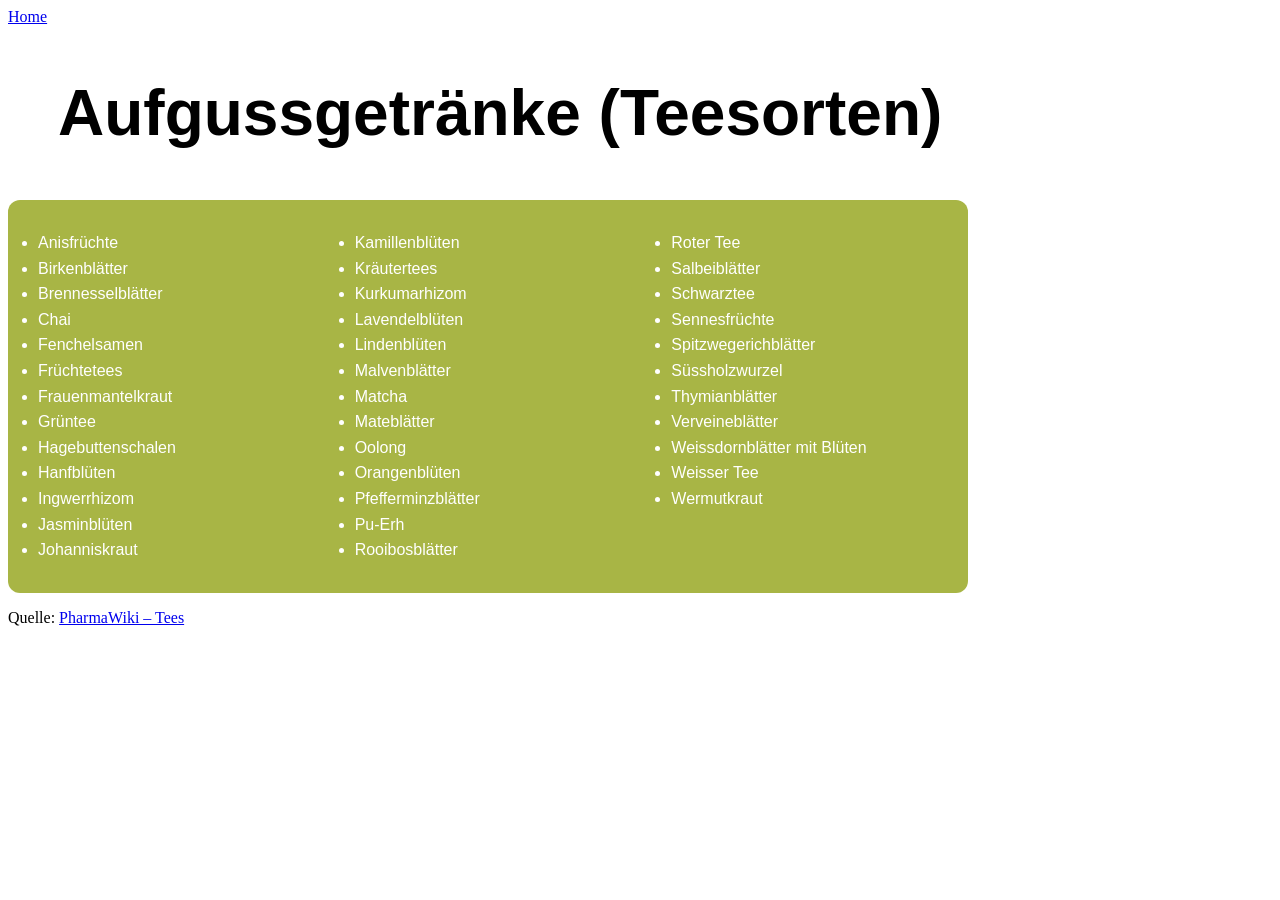
<file: Tag 2/lieste3.html>
<!DOCTYPE html>
<html lang="en">
<head>
    <style class="caacupe-one-regular">
@import url('https://fonts.googleapis.com/css2?family=Caacupe+One&family=Dosis:wght@200..800&family=Roboto:ital,wght@0,100..900;1,100..900&display=swap');
</style>
    <meta charset="UTF-8">
    <meta name="viewport" content="width=device-width, initial-scale=1.0">
    <title>Liste 3</title>
    <link rel="stylesheet" href="style4.css">
</head>
<body>
    <a href="../Tag 1/index.html">Home</a>

<h1>Aufgussgetränke (Teesorten)</h1>


<ul class="archive">

  <li>Anisfrüchte</li>
  <li>Birkenblätter</li>
  <li>Brennesselblätter</li>
  <li>Chai</li>
  <li>Fenchelsamen</li>
  <li>Früchtetees</li>
  <li>Frauenmantelkraut</li>
  <li>Grüntee</li>
  <li>Hagebuttenschalen</li>
  <li>Hanfblüten</li>
  <li>Ingwerrhizom</li>
  <li>Jasminblüten</li>
  <li>Johanniskraut</li>
  <li>Kamillenblüten</li>
  <li>Kräutertees</li>
  <li>Kurkumarhizom</li>
  <li>Lavendelblüten</li>
  <li>Lindenblüten</li>
  <li>Malvenblätter</li>
  <li>Matcha</li>
  <li>Mateblätter</li>
  <li>Oolong</li>
  <li>Orangenblüten</li>
  <li>Pfefferminzblätter</li>
  <li>Pu-Erh</li>
  <li>Rooibosblätter</li>
  <li>Roter Tee</li>
  <li>Salbeiblätter</li>
  <li>Schwarztee</li>
  <li>Sennesfrüchte</li>
  <li>Spitzwegerichblätter</li>
  <li>Süssholzwurzel</li>
  <li>Thymianblätter</li>
  <li>Verveineblätter</li>
  <li>Weissdornblätter mit Blüten</li>
  <li>Weisser Tee</li>
  <li>Wermutkraut</li>
</ul>

  <p>
  Quelle:
  <a href="https://www.pharmawiki.ch/wiki/index.php?wiki=Tees">
    PharmaWiki – Tees
  </a>
</p>
  
</body>
</html>
</file>
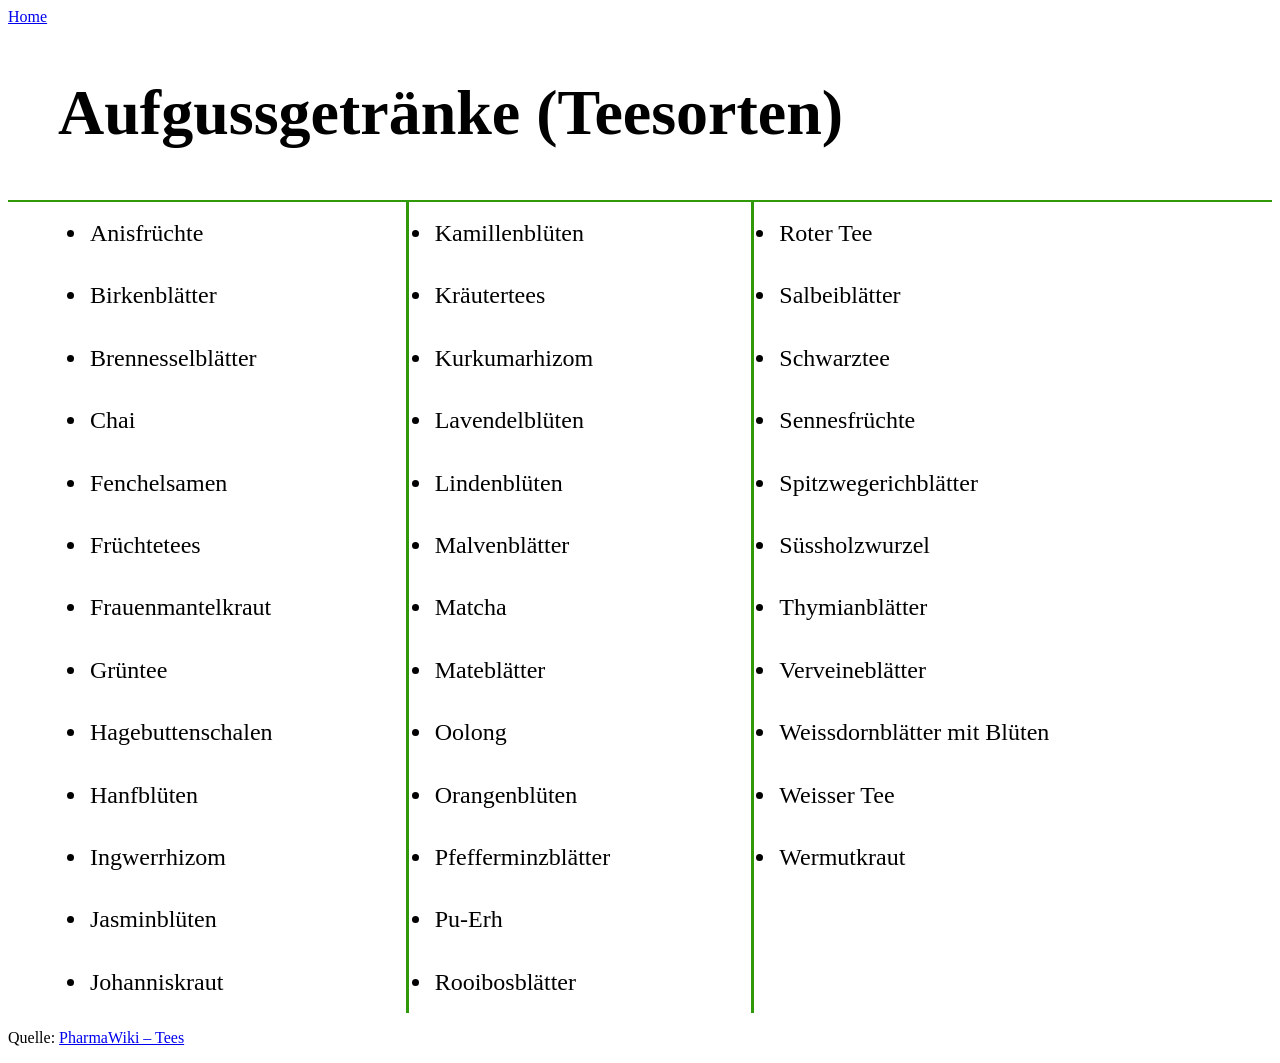
<file: Tag 2/liste2.html>
<!DOCTYPE html>
<html lang="en">
<head>
    <style class="caacupe-one-regular">
</style>
    <meta charset="UTF-8">
    <meta name="viewport" content="width=device-width, initial-scale=1.0">
    <title>Liste 2</title>
    <link rel="stylesheet" href="style3.css">
</head>
<body>
    <a href="../Tag 1/index.html">Home</a>

<h1>Aufgussgetränke (Teesorten)</h1>


<ul class="archive">

  <li>Anisfrüchte</li>
  <li>Birkenblätter</li>
  <li>Brennesselblätter</li>
  <li>Chai</li>
  <li>Fenchelsamen</li>
  <li>Früchtetees</li>
  <li>Frauenmantelkraut</li>
  <li>Grüntee</li>
  <li>Hagebuttenschalen</li>
  <li>Hanfblüten</li>
  <li>Ingwerrhizom</li>
  <li>Jasminblüten</li>
  <li>Johanniskraut</li>
  <li>Kamillenblüten</li>
  <li>Kräutertees</li>
  <li>Kurkumarhizom</li>
  <li>Lavendelblüten</li>
  <li>Lindenblüten</li>
  <li>Malvenblätter</li>
  <li>Matcha</li>
  <li>Mateblätter</li>
  <li>Oolong</li>
  <li>Orangenblüten</li>
  <li>Pfefferminzblätter</li>
  <li>Pu-Erh</li>
  <li>Rooibosblätter</li>
  <li>Roter Tee</li>
  <li>Salbeiblätter</li>
  <li>Schwarztee</li>
  <li>Sennesfrüchte</li>
  <li>Spitzwegerichblätter</li>
  <li>Süssholzwurzel</li>
  <li>Thymianblätter</li>
  <li>Verveineblätter</li>
  <li>Weissdornblätter mit Blüten</li>
  <li>Weisser Tee</li>
  <li>Wermutkraut</li>
</ul>

  <p>
  Quelle:
  <a href="https://www.pharmawiki.ch/wiki/index.php?wiki=Tees">
    PharmaWiki – Tees
  </a>
</p>
  
</body>
</html>
</file>
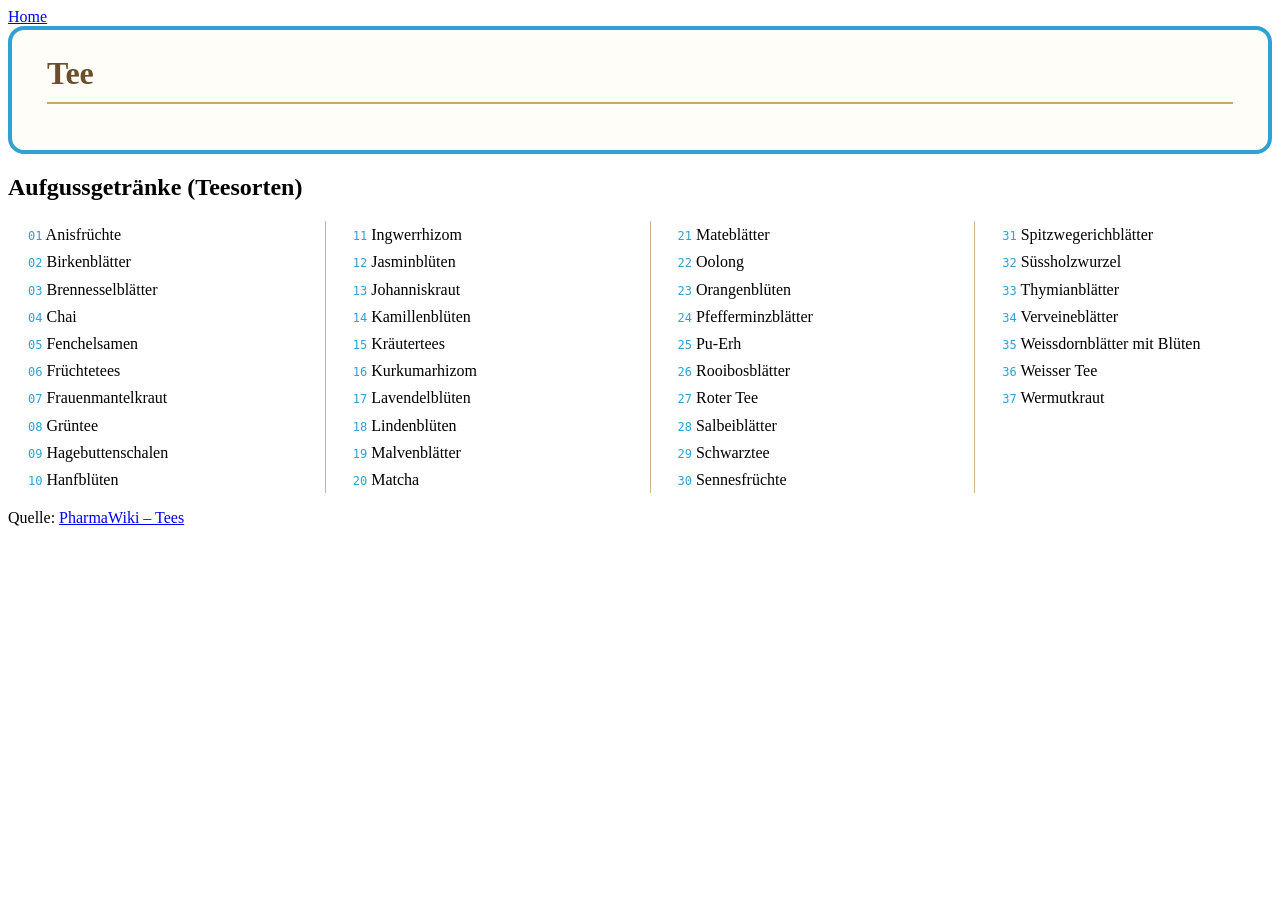
<file: Tag 2/liste4.html>
<!DOCTYPE html>
<html lang="en">
<head>
    <style class="caacupe-one-regular">
@import url('https://fonts.googleapis.com/css2?family=Caacupe+One&family=Dosis:wght@200..800&family=Roboto:ital,wght@0,100..900;1,100..900&display=swap');
</style>
    <meta charset="UTF-8">
    <meta name="viewport" content="width=device-width, initial-scale=1.0">
    <title>Liste 4</title>
    <link rel="stylesheet" href="style5.css">
</head>
<body>
    <a href="../Tag 1/index.html">Home</a>



<div class="teesorten"><h1>Tee</h1></div> 
   
<h2>Aufgussgetränke (Teesorten)</h2>


<ul class="archive">

  <li><span class="nr">01</span> Anisfrüchte</li>
  <li><span class="nr">02</span> Birkenblätter</li>
  <li><span class="nr">03</span> Brennesselblätter</li>
  <li><span class="nr">04</span> Chai</li>
  <li><span class="nr">05</span> Fenchelsamen</li>
  <li><span class="nr">06</span> Früchtetees</li>
  <li><span class="nr">07</span> Frauenmantelkraut</li>
  <li><span class="nr">08</span> Grüntee</li>
  <li><span class="nr">09</span> Hagebuttenschalen</li>
  <li><span class="nr">10</span> Hanfblüten</li>
  <li><span class="nr">11</span> Ingwerrhizom</li>
  <li><span class="nr">12</span> Jasminblüten</li>
  <li><span class="nr">13</span> Johanniskraut</li>
  <li><span class="nr">14</span> Kamillenblüten</li>
  <li><span class="nr">15</span> Kräutertees</li>
  <li><span class="nr">16</span> Kurkumarhizom</li>
  <li><span class="nr">17</span> Lavendelblüten</li>
  <li><span class="nr">18</span> Lindenblüten</li>
  <li><span class="nr">19</span> Malvenblätter</li>
  <li><span class="nr">20</span> Matcha</li>
  <li><span class="nr">21</span> Mateblätter</li>
  <li><span class="nr">22</span> Oolong</li>
  <li><span class="nr">23</span> Orangenblüten</li>
  <li><span class="nr">24</span> Pfefferminzblätter</li>
  <li><span class="nr">25</span> Pu-Erh</li>
  <li><span class="nr">26</span> Rooibosblätter</li>
  <li><span class="nr">27</span> Roter Tee</li>
  <li><span class="nr">28</span> Salbeiblätter</li>
  <li><span class="nr">29</span> Schwarztee</li>
  <li><span class="nr">30</span> Sennesfrüchte</li>
  <li><span class="nr">31</span> Spitzwegerichblätter</li>
  <li><span class="nr">32</span> Süssholzwurzel</li>
  <li><span class="nr">33</span> Thymianblätter</li>
  <li><span class="nr">34</span> Verveineblätter</li>
  <li><span class="nr">35</span> Weissdornblätter mit Blüten</li>
  <li><span class="nr">36</span> Weisser Tee</li>
  <li><span class="nr">37</span> Wermutkraut</li>
</ul>
</div>
  <p>
  Quelle:
  <a href="https://www.pharmawiki.ch/wiki/index.php?wiki=Tees">
    PharmaWiki – Tees
  </a>
</p>
  
</body>
</html>
</file>
<file: wienstyle.css>
@import url('https://fonts.googleapis.com/css2?family=Caacupe+One&family=Dosis:wght@200..800&family=Roboto:ital,wght@0,100..900;1,100..900&family=Russo+One&display=swap');

h1{
    font-family: "Russo One", sans-serif;
  font-weight: 400;
  font-style: normal;
  font-size: 10vw;
  display: flex;
  gap: 0.4em;
  margin: 0;
  padding: 0;
  align-items: flex-start;
}

section{
    display: flex;
    justify-content: center;
    align-items: center;
    height: 100vh;
}

.hover-zone {
    display: inline-block;
    position: relative;
}

.hover-zone:hover {
    padding-bottom: 120px;
    margin-bottom: -120px; 
}
.hover-zone::before {
    content: attr(data-text); /* holt den Text aus dem HTML */
    position: absolute;
    top: 0;
    left: 0;
    color: red;
    opacity: 0;               /* unsichtbar, solange kein Hover */
    transition: opacity 0.1s ease, transform 0.4s ease;
    /*pointer-events: none;
    transform: scale(0.8);*/
}

.hover-zone:hover::before {
    opacity: 1;
    transform: scale(1);
}
.hover-wort {
    display: inline-block; 
    position: relative;
    z-index: 1;
    transition: transform 0.5s cubic-bezier(0.34, 1.56, 0.64, 1);
}

.hover-zone:hover .hover-wort {
    transform: translateY(-120px);
}
</file>
<file: Gitarren FX/css/style.css>
:root {
  --hintergrund: #c7dde3;
  --linie: #000000;

  /*--raster: #cccccc;*/
 
  --text: #000000;
  --text-dim: #6e6e6e;

  --zeile: 200px;       
  --abstand: 24px;     
  --zoom: 1.7;          
  --tempo: 0.3s;     

  --schrift: ui-monospace, "SF Mono", Menlo, Consolas, monospace;
}

* {
  box-sizing: border-box;
}

body {
  margin: 0;
  background: var(--hintergrund);
  color: var(--text);
  font-family: var(--schrift);
  font-size: 13px;
  line-height: 1.5;
}

.kopf,
main {
  max-width: 1200px;
  margin: 0 auto;
  padding: 0 50px;
}

.kopf {
  padding-top: 24px;
  padding-bottom: 16px;
  border-bottom: 2px solid var(--linie);
  margin-bottom: 32px;

}

.kopf h1 {
  font-size: 18px;
  font-weight: 700;

  letter-spacing: 0.05em;
  margin: 0 0 4px;
}

.kopf-bild {
  /*color: var(--linie); /* // bleibt mal als variante drin //*/
  color: #dddada;  /* hier eine definierte Farbe weil die transparenz nicht klappt // */
  display: block;
  width: 100%;
  max-width: 320px;      
  height: auto;          
  /*margin-bottom: 16px;   // bleibt als Variante drin // */
  margin: 0 auto 0px;
}

.kopf-bild circle,
.kopf-bild line {
  /*fill: transparent;  */        
  stroke: currentColor;         
  stroke-width: 5;
  stroke-linecap: round;         
}
.knopf {
  transform: rotate(var(--winkel));
  transform-box: fill-box;       
  transform-origin: center;   
  transition: transform var(--tempo) ease-in-out;
}

.knopf:hover {
  transform: rotate(calc(var(--winkel) + 90deg));
}


.kopf p {
  margin: 0;
  color: var(--text-dim);
}

main {
  padding-bottom: 64px;
}

.wand {
  display: grid;
  /*grid-template-columns: repeat(5, 1fr);  // das lass ich als variante mal drin // */ 
  grid-template-columns: repeat(auto-fill, minmax(200px, 1fr));
  grid-auto-rows: var(--zeile);
  gap: var(--abstand);

}



.bild {
  margin: 0;
  min-width: 0;
  min-height: 0;
 

  display: grid;
  place-items: center;

  z-index: 0;
  transition: z-index 0s var(--tempo);
  
}

.bild img {
  display: block;
  max-width: 100%;
  max-height: var(--zeile);
  border: 3px solid var(--linie);
  border-radius: 6rem;
  transform-origin: center center; 
  transition: transform var(--tempo) ease-in-out,
              border-radius var(--tempo) ease-in-out;

}


.bild:hover {
  z-index: 1;
  transition-delay: 0s;
}

.bild:hover img {
  transform: scale(var(--zoom));
  border-radius: 2rem;
}
.bild > * {
  grid-area: 1 / 1;    
}

.bild figcaption {
  position: relative;    
  align-self: end;

  padding: 2px 8px;
  background: var(--linie);
  /*color: var(--hintergrund);  //als Alternative //*/
  color:rgb(252, 252, 252);
  font-size: 11px;
  letter-spacing: 0.05em;
  white-space: nowrap;   

  opacity: 0;
  transform: translateY(18px);
  transition: opacity var(--tempo), transform var(--tempo) ease-in-out;

  border-radius: 6rem;
  padding: 2px 12px;

}

.bild:hover figcaption {
  opacity: 1;
  transform: translateY(10px);
}


@media (max-width: 600px) {
  .kopf,
  main {
    padding-left: 16px;
    padding-right: 16px;
  }
}
</file>
<file: grid-uebung/css/basis.css>
/* ============================================================
   basis.css
   Hier ist nur das Aussehen der Seite definiert.
   Diese Datei müsst ihr NICHT bearbeiten.
   Alles zum Ausprobieren steht in uebung.css.
   ============================================================ */

:root {
  --text: #2b2a27;
  --text-dim: #6b6a65;
  --accent: #1be07d;
  --accent-soft: rgba(215, 220, 221, 0.618);
  --border: rgba(215, 220, 221, 0.618);
  --green-soft: rgba(56, 255, 156, 0.45);
  --ink: #2d2d2d;
  --paper: #fafaf6;
  --red: #d62828;
}

* {
  box-sizing: border-box;
}

body {
  margin: 0;
  background: #ffffff;
  color: var(--text);
  font-family: "IBM Plex Mono", "Fira Code", "Source Code Pro", Menlo, Consolas, monospace;
  line-height: 1.65;
}

main {
  max-width: 860px;
  margin: 0 auto;
  padding: 56px 24px 90px;
}

h1 {
  font-size: 34px;
  margin: 0 0 6px;
  letter-spacing: -0.3px;
}

.subtitle {
  color: var(--text-dim);
  font-size: 15px;
  margin: 0 0 32px;
  max-width: 62ch;
}

h2 {
  font-size: 22px;
  margin: 64px 0 6px;
  padding-bottom: 10px;
  border-bottom: 2px solid var(--accent);
  display: inline-block;
}

h3 {
  font-size: 17px;
  margin: 32px 0 8px;
}

p,
li {
  font-size: 14.5px;
}

code {
  font-family: 'JetBrains Mono', 'Fira Code', Consolas, monospace;
  font-size: 0.9em;
  background: var(--accent-soft);
  color: #9a3d1c;
  padding: 2px 6px;
  border-radius: 4px;
}

.aufgabe {
  background: var(--green-soft);
  border-left: 3px solid var(--accent);
  padding: 12px 18px;
  border-radius: 0 8px 8px 0;
  margin: 16px 0;
}

.aufgabe ol,
.aufgabe ul {
  margin: 6px 0;
  padding-left: 22px;
}

.aufgabe p {
  margin: 6px 0;
}

.selektor {
  font-size: 12.5px;
  color: var(--text-dim);
  margin: 20px 0 4px;
}

/* ------------------------------------------------------------
   Die Wand (Container)
   Achtung: Hier steht bewusst KEIN display: grid.
------------------------------------------------------------ */

.wand {
  background: var(--paper);
  border: 1px solid var(--border);
  border-radius: 8px;
  padding: 14px;
  margin-bottom: 8px;
}

/* ------------------------------------------------------------
   Die Bilder (Kinder)
------------------------------------------------------------ */

.b {
  min-height: 56px;
  background: var(--green-soft);
  border: 1px solid var(--accent);
  font-size: 12px;
  color: var(--text-dim);
  padding: 6px 8px;
}

.b.rot {
  background: rgba(214, 40, 40, 0.75);
  border-color: var(--red);
  color: #fff;
}

.b.dunkel {
  background: var(--ink);
  border-color: var(--ink);
  color: #fff;
}

/* ------------------------------------------------------------
   Teil 5: Hilfsraster mit Liniennummern
   Die gestrichelten Linien passen zu einem Raster mit
   4 gleichen Spalten, 60px hohen Zeilen und gap: 0.
------------------------------------------------------------ */

.linien {
  position: relative;
  padding: 26px 10px 10px 26px;
  margin-bottom: 8px;
}

.linien .spalten-nr,
.linien .zeilen-nr {
  position: absolute;
  display: flex;
  justify-content: space-between;
  font-size: 12px;
  font-weight: 700;
  color: var(--red);
}

.linien .spalten-nr {
  top: 2px;
  left: 26px;
  right: 10px;
}

.linien .zeilen-nr {
  flex-direction: column;
  top: 26px;
  left: 4px;
  height: 180px;
}

.linien .spalten-nr span,
.linien .zeilen-nr span {
  width: 0;
  height: 0;
  display: flex;
  align-items: center;
  justify-content: center;
  overflow: visible;
}

.linien .spalten-nr span {
  height: 18px;
}

.linien .zeilen-nr span {
  width: 16px;
}

.linien .wand {
  padding: 0;
  border-radius: 0;
  height: 180px;
  background-color: var(--paper);
  background-image:
    linear-gradient(to right, rgba(45, 45, 45, 0.3) 1px, transparent 1px),
    linear-gradient(to bottom, rgba(45, 45, 45, 0.3) 1px, transparent 1px);
  background-size: 25% 60px;
  border: 1px solid rgba(45, 45, 45, 0.3);
}

.linien .b {
  min-height: 0;
}

/* ------------------------------------------------------------
   Bonus: echte Bilder
------------------------------------------------------------ */

.bildwand figure {
  margin: 0;
  overflow: hidden;
  background: #ddd;
}
</file>
<file: grid-uebung/css/uebung.css>
/* ============================================================
   uebung.css – hier probiert ihr aus!

   So funktioniert's:
   - Zeilen zwischen (/)* und *(/) sind auskommentiert und haben
     keine Wirkung.
   - Einkommentieren: (/)* und *(/) entfernen.
     Oder schneller: Zeile markieren und Cmd + / (Mac)
     bzw. Strg + / (Windows) drücken.
   - Speichern, Browser neu laden, schauen, was passiert.
   - Bei Varianten (z. B. verschiedene Werte für
     grid-template-columns) immer nur EINE Zeile aktiv lassen.

   Tipp: DevTools öffnen (Rechtsklick → Untersuchen) und beim
   Container auf das Badge "grid" klicken. Dann seht ihr das
   Raster mit den Liniennummern direkt auf der Seite.
   ============================================================ */


/* ------------------------------------------------------------
   TEIL 2: Container und Kinder
   Die Bilder stehen noch untereinander (Document Flow).
------------------------------------------------------------ */

.wand-2 {
  display: grid;
  grid-template-columns: 1fr 2fr 1fr;
  gap: 3px;
}


/* ------------------------------------------------------------
   TEIL 3: Spalten und Zeilen definieren
------------------------------------------------------------ */

.wand-3 {
  display: grid;
  gap: 10px;

  /* Spalten – immer nur eine Zeile aktiv */
  /*grid-template-columns: 1fr 1fr 1fr;*/
  /*grid-template-columns: 1fr 2fr 1fr;*/
  /*grid-template-columns: 150px 1fr 1fr;*/
  grid-template-columns: 150px 200px 100px;
  /*grid-template-columns: repeat(4, 1fr); */
  /*grid-template-columns: repeat(4, 1fr);

  /* Zeilen – zusätzlich ausprobieren */
  grid-template-rows: 200px 100px 80px;
  /*grid-auto-rows: 120px;*/
}


/* ------------------------------------------------------------
   TEIL 4: gap – der Abstand zwischen den Bildern
------------------------------------------------------------ */

.wand-4 {
  display: grid;
  grid-template-columns: repeat(3, 1fr);

  /* gap: 0; */
  /*gap: 10px; */
  /*gap: 1rem; */

  /* Zeilen und Spalten getrennt: beide zusammen aktivieren */
  row-gap: 4px; 
  column-gap: 40px; 
}


/* ------------------------------------------------------------
   TEIL 5: Linien, nicht Zellen
   Das Raster ist fertig: 4 Spalten, 3 Zeilen.
   Die gestrichelten Linien und roten Zahlen im HTML helfen
   euch beim Zählen.
------------------------------------------------------------ */

.wand-5 {
  display: grid;
  grid-template-columns: repeat(4, 1fr);
  grid-template-rows: repeat(3, 60px);
  gap: 0;
}

/* Bild 1: Überlegt zuerst, wo es landet. Dann einkommentieren. */
.wand-5 .b:nth-child(1) {
  grid-column: 1 / 3;
  grid-row: 1 / 2;
}

/* Bild 2: verschiedene Schreibweisen – immer nur eine aktiv */
.wand-5 .b:nth-child(2) {
  /*grid-column: 4 / 5;*/
   /*grid-column: 3 / span 2;*/
  grid-column: 1 / -1;
}

/* Bild 3: alles in einer Zeile mit grid-area
   Reihenfolge: row-start / column-start / row-end / column-end */
.wand-5 .b:nth-child(3) {
  grid-area: 3 / 2 / 4 / 5;
}


/* ------------------------------------------------------------
   TEIL 6: Weissraum
   Ein 6 × 4-Raster und nur drei Elemente.
------------------------------------------------------------ */

.wand-6 {
  display: grid;
  grid-template-columns: repeat(6, 1fr);
  grid-template-rows: repeat(4, 50px);
  gap: 10px;
}

.wand-6 .titel {
  grid-column: 1 / 4;
  grid-row: 2 / 3;
}

.wand-6 .akzent {
  grid-column: 4 / 5;
  grid-row: 3 / 5;
}

.wand-6 .text {
  grid-column: 5 / 7; 
  grid-row: 4 / 5; 
}


/* ------------------------------------------------------------
   TEIL 7: Überlagerungen
------------------------------------------------------------ */

.wand-7 {
  display: grid;
  grid-template-columns: repeat(6, 1fr);
  grid-template-rows: repeat(4, 50px);
  gap: 10px;
}

.wand-7 .unten {
  grid-column: 1 / 5;
  grid-row: 1 / 4; 
}

.wand-7 .oben {
  grid-column: 2 / 7;
  grid-row: 3 / 5;
  /* opacity: ;*/
}

/* Und jetzt das untere nach vorne holen */
.wand-7 .oben {
  z-index: 1; 
}


/* ------------------------------------------------------------
   TEIL 10: Responsive ohne Media Queries
   Zieht das Browserfenster schmaler und breiter!
------------------------------------------------------------ */

.wand-10 {
  display: grid;
  gap: 10px;

  /*grid-template-columns: repeat(4, 1fr);*/
  grid-template-columns: repeat(auto-fill, minmax(200px, 1fr));
  /* grid-template-columns: repeat(auto-fill, minmax(200px, 1fr)); */
}

/* Nur drei Bilder: Hier seht ihr den Unterschied
   zwischen auto-fill und auto-fit */
.wand-10b {
  display: grid;
  gap: 10px;

  /*grid-template-columns: repeat(auto-fill, minmax(120px, 1fr));*/
  grid-template-columns: repeat(auto-fit, minmax(120px, 1fr));
}


/* ------------------------------------------------------------
   TEIL 11: Die Petersburger Hängung
   Die Klassen quer, hoch und gross stehen schon im HTML.
------------------------------------------------------------ */

.wand-11 {
  display: grid;
  grid-template-columns: repeat(auto-fill, minmax(90px, 1fr));
  grid-auto-rows: 90px;
  gap: 10px;

  /* Schritt 2: Lücken füllen */
  grid-auto-flow: dense;
}

/* Schritt 1: die Formate aktivieren */
.wand-11 .quer {
grid-column: span 2;
}

.wand-11 .hoch {
  grid-row: span 2;
}

.wand-11 .gross {
  grid-column: span 2;
  grid-row: span 2;
}


/* ------------------------------------------------------------
   BONUS: Eine Wand mit echten Bildern
   Ersetzt die Bilder im Ordner images/ durch eure eigenen.
------------------------------------------------------------ */

.bildwand {
  display: grid;
  grid-template-columns: repeat(auto-fill, minmax(140px, 1fr));
  grid-auto-rows: 140px;
  gap: 10px;
  /* grid-auto-flow: dense; */
}

/* Bild füllt sein Feld, Überstand wird abgeschnitten */
.bildwand img {
  display: block;
  width: 100%;
  height: 100%;
  object-fit: cover;
}

.bildwand .quer {
  /* grid-column: span 2; */
}

.bildwand .hoch {
  /* grid-row: span 2; */
}

.bildwand .gross {
  /* grid-column: span 2; */
  /* grid-row: span 2; */
}
</file>
<file: haengung-zoom/css/style.css>
/* ============================================================
   Hängung – Boilerplate
   Grid 4 × 3, statisch. Hover skaliert das Bild über das
   Raster hinaus. Bilder werden nicht beschnitten.
   Kein JavaScript.

   1. Variablen
   2. Basis
   3. Wand
   4. Bilder
   5. Zoom
   6. Zoom-Richtung am Rand
   7. Schmale Bildschirme
   ============================================================ */


/* ------------------------------------------------------------
   1. VARIABLEN
------------------------------------------------------------ */

:root {
  --hintergrund: #ffffff;
  --linie: #000000;
  /*--raster: #cccccc;     Linie der Rasterfelder */
  --text: #000000;
  --text-dim: #777777;

  --zeile: 200px;       /* Höhe einer Rasterzeile */
  --abstand: 24px;      /* gap */
  --zoom: 2.0;          /* Faktor beim Hover */
  --tempo: 0.3s;        /* Dauer der Animation */

  --schrift: ui-monospace, "SF Mono", Menlo, Consolas, monospace;
}


/* ------------------------------------------------------------
   2. BASIS
------------------------------------------------------------ */

* {
  box-sizing: border-box;
}

body {
  margin: 0;
  background: var(--hintergrund);
  color: var(--text);
  font-family: var(--schrift);
  font-size: 13px;
  line-height: 1.5;
}

.kopf,
main {
  max-width: 1200px;
  margin: 0 auto;
  padding: 0 24px;
}

.kopf {
  padding-top: 24px;
  padding-bottom: 16px;
  border-bottom: 1px solid var(--linie);
  margin-bottom: 32px;
}

.kopf h1 {
  font-size: 13px;
  font-weight: 700;
  text-transform: uppercase;
  letter-spacing: 0.05em;
  margin: 0 0 4px;
}

.kopf p {
  margin: 0;
  color: var(--text-dim);
}

main {
  padding-bottom: 64px;
}


/* ------------------------------------------------------------
   3. WAND
   Das Raster verändert sich nie.
------------------------------------------------------------ */

.wand {
  display: grid;
  grid-template-columns: repeat(4, 1fr);
  grid-auto-rows: var(--zeile);
  gap: var(--abstand);
}


/* ------------------------------------------------------------
   4. BILDER
   Das Feld (figure) ist ein kleines Grid mit einem Kind:
   dem Bild. place-items bestimmt, wo das Bild im Feld sitzt.

   max-width: 100%       → nie breiter als das Feld
   max-height: --zeile   → nie höher als das Feld
   Das Seitenverhältnis bleibt erhalten, nichts wird
   abgeschnitten.
------------------------------------------------------------ */

.bild {
  margin: 0;
  min-width: 0;
  min-height: 0;
  outline: 1px dashed var(--raster);   /* zeigt das Rasterfeld */

  display: grid;
  place-items: center;
  /* place-items: end center; */       /* unten bündig */
  /* place-items: start center; */     /* oben bündig, wie gehängt */
}

.bild img {
  display: block;
  max-width: 100%;
  max-height: var(--zeile);
  border: 3px solid var(--linie);
  border-radius: 2rem;
}


/* ------------------------------------------------------------
   5. ZOOM
   transform: scale() vergrössert das Bild, ohne das Raster
   zu verändern. Die Nachbarn bleiben, wo sie sind.

   z-index holt das Bild nach vorne. Beim Verlassen wartet
   z-index, bis die Animation fertig ist – sonst rutscht das
   schrumpfende Bild sofort hinter die Nachbarn.
------------------------------------------------------------ */

.bild {
  z-index: 0;
  transition: z-index 0s var(--tempo);
}

.bild img {
  transform-origin: center center;   /* Ursprung des Zooms */
  transition: transform var(--tempo) ease-in-out;
}

.bild:hover {
  z-index: 1;
  transition-delay: 0s;
}

.bild:hover img {
  transform: scale(var(--zoom));
}
</file>
<file: Tag 1/style.css>
@import url('https://fonts.googleapis.com/css2?family=Caacupe+One&family=Roboto:ital,wght@0,100..900;1,100..900&display=swap');

h1{
    color: rgb(224, 110, 61);
    padding: 30px;
    margin: 20px;
    font-size: 4rem;
    font-family: "Caacupe One", sans-serif;

    
    
}
div{
    background-color: rgb(234, 220, 115);
    border: 5px solid #000000;
    padding: 20px;
    margin: 30px;
    max-width: 250px;
    font-size: 1.25rem;



}
.wichtig {
background: #8ee547;
border: 5px dashed #ef9825;

}

#chef-notiz {
background: #6884d3;
color: white;
transform: rotate(-4deg);
padding: 30px;
}

body {
  cursor: url("images/Horn.png") 8 8, auto;
}
</file>
<file: Tag 6/style.css>
body{
    font-family: 'Courier New', Courier, monospace;
}

section{
    display: flex;
    justify-content: center;
    align-items: center;
    height: 100vh;
}

.tschau {
        animation-name: tschaui;
        animation-duration: 3s;

        animation-iteration-count: 1;
        /* animation-delay: 2s; */

        font-size: 3rem;
        font-weight: 100;
        animation-fill-mode: forwards;
}
.hoi {
        animation-name: hoii;
        animation-duration: 4s;
        animation-delay: 1s;

        font-size: 3rem;
        font-weight: 100;
        animation-fill-mode: both;
}

@keyframes tschaui{
    0%{     transform: translate(-100vw,0);}
    20%{    transform: translate(0,0);}
    30%{    transform: rotate(0deg);}
    40%{    transform: rotate(90deg);}
    70%{    transform: translate(0,0);}
    100%{   transform: translate(100vw,0);}
}

@keyframes hoii{
0% {transform: translate(100vw,0);}
20% { transform: translate(0,0);}
50% {transform: scale(150%);}
100% { }


}
</file>
<file: zoom-galerie/css/galerie.css>
/* ============================================================
   Zoom-Galerie mit Flexbox – nur HTML und CSS

   Aufbau in Schritten. Jeder Schritt baut auf dem
   vorherigen auf. Die Werte für Grössen und Tempo stehen
   ganz oben als Variablen, damit man sie schnell ändern kann.
   ============================================================ */

:root {
  --hoehe-normal: 240px;   /* Höhe der Bilder im Ruhezustand */
  --hoehe-zoom: 380px;     /* Höhe des gezoomten Bildes */
  --zoom-breite: 3;        /* flex-grow des gezoomten Bildes */
  --dauer: 0.6s;           /* Tempo der Animation */

  --text: #2b2a27;
  --text-dim: #6b6a65;
  --accent: #1be07d;
  --ink: #2d2d2d;
  --paper: #ffc1fc1;
}


/* ------------------------------------------------------------
   Seite (Grundlook)
------------------------------------------x------------------ */

* {
  box-sizing: border-box;
}

body {
  margin: 0;
  background: #ffc1c1;
  color: var(--text);
  font-family: "IBM Plex Mono", "Fira Code", "Source Code Pro", Menlo, Consolas, monospace;
  line-height: 1.65;
}

main {
  max-width: 1280px;
  margin: 0 auto;
  padding: 56px 24px 90px;
}

h1 {
  font-size: 34px;
  margin: 0 0 6px;
}

.subtitle {
  color: var(--text-dim);
  font-size: 15px;
  margin: 0 0 40px;
}


/* ------------------------------------------------------------
   SCHRITT 1: Die Leine
   Die Galerie wird zum Flex-Container. Sie bekommt eine
   feste Höhe, damit Platz für das gezoomte Bild da ist und
   nichts darunter herumspringt.
------------------------------------------------------------ */

.galerie {
  display: flex;
  gap: 12px;
  height: calc(var(--hoehe-zoom) + 20px);
  padding: 0 12px;
  background: var(--paper);
  border-top: 2px solid var(--ink);

  /* SCHRITT 5: Wohin wächst das Bild?
     Immer nur eine Zeile aktiv lassen. */
  /*align-items: flex-start; */  /* hängt an der Leine, wächst nach unten */
  align-items: center; /*wächst nach oben und unten */
  /*align-items: flex-end; */ /*steht am Boden, wächst nach oben */
  flex-wrap: wrap;
  row-gap: 3rem;
}


/* ------------------------------------------------------------
   SCHRITT 2: Die Bilder
   Alle Bilder teilen sich die Breite gleichmässig (flex: 1).
   min-width: 0 erlaubt den Bildern, schmaler zu werden als
   ihr Inhalt – sonst drückt das grosse <img> dagegen.
------------------------------------------------------------ */

.bild {
  flex-basis: 200px;
  flex-shrink: 0;
  min-width: 0px;
  height: var(--hoehe-normal);
  margin: 0;                /* figure hat standardmässig einen Rand */
  overflow: hidden;
  cursor: zoom-in;
}

.bild img {
  display: block;
  width: 100%;
  height: 100%;
  object-fit: cover;        /* füllt den Rahmen, schneidet den Rest ab */
}


/* ------------------------------------------------------------
   SCHRITT 3: Der Zoom
   Das Bild unter der Maus wächst in beide Richtungen:
   - in der Breite über flex-grow (Hauptachse)
   - in der Höhe über height (Querachse)
   :focus-visible macht dasselbe für die Tastatur.
------------------------------------------------------------ */

.bild:hover,
.bild:focus-visible {
  flex-grow: var(--zoom-breite);
  height: var(--hoehe-zoom);
}


/* ------------------------------------------------------------
   SCHRITT 4: Die Transition
   flex-grow und height lassen sich animieren.
   align-items dagegen nicht – es bestimmt nur, WOHIN das
   Bild wächst (siehe Schritt 5 oben bei .galerie).
------------------------------------------------------------ */

.bild {
  transition: all 600ms ease-in-out;
}


/* ------------------------------------------------------------
   SCHRITT 6 (optional): Die anderen treten zurück
   :has() fragt: Enthält die Galerie ein Bild, über dem
   gerade die Maus ist? Wenn ja, werden alle ANDEREN (:not)
   Bilder blasser.
   https://developer.mozilla.org/en-US/docs/Web/CSS/Reference/Selectors/:has
   https://developer.mozilla.org/en-US/docs/Web/CSS/Reference/Selectors/:not
------------------------------------------------------------ */


/* ------------------------------------------------------------
   SCHRITT 7 (optional): Das mittlere Bild ist schon gezoomt
   Solange die Maus nicht über der Galerie ist, ist das
   mittlere Bild gross. Fährt man über ein anderes, wandert
   der Zoom dorthin – mit Transition.
   Bei 5 Bildern ist das mittlere :nth-child(3).
   Wir fragen hier nach :hover auf der ganzen Galerie, nicht
   auf einem Bild. Sonst springt der Zoom kurz zurück in die
   Mitte, wenn die Maus durch die Lücke zwischen zwei
   Bildern fährt.
------------------------------------------------------------ */
</file>
<file: Tag 2/style4.css>
h1{
    color: rgb(0, 0, 0);
    padding: 30px;
    margin: 20px;
    font-size: 4rem;
    font-family: "Caacupe One", sans-serif;
    

}
.archive{
    columns: 3;
    column-gap: 50px;
    

    max-width: 900px;
    padding: 30px;
    background-color: #A8B545;
    border-radius: 12px;

    font-family: Impact, Haettenschweiler, 'Arial Narrow Bold', sans-serif;
    line-height: 1.6;
    color: rgb(255, 255, 255);

}
</file>
<file: Tag 2/style3.css>
h1{
    color: rgb(0, 0, 0);
    padding: 30px;
    margin: 20px;
    font-size: 4rem;
    font-family: fantasy;
    

}

.archive {
    columns: 3;
    column-gap: 50px;
    column-rule: 3px solid #2f9908;
    list-style: disc;
    padding-left: 5rem;
    padding-right: 200px;
    border-top: 2px solid #2f9908;

}

.archive li{
    padding: 18px 2px;
  border-bottom-left-radius: 0ch;
  font-family: Georgia, 'Times New Roman', Times, serif;
  font-size: 1.5rem;
  line-height: 1.1;
}

.archive li:hover {
    color: rgb(216, 216, 67);
}
</file>
<file: Tag 2/style5.css>
.teesorten{
    max-width: 1280px;
    background: #FFFDF7;
    border: 4px solid #2fa1d5;
    border-radius: 16px;
    padding: 25px 35px;
    font-family: Georgia, serif;
    color: #3f2f1c;
}
.teesorten h1 {
    margin-top: 0;
    color: #6b4f2a;
    border-bottom: 2px solid #c9a96a;
    padding-bottom: 10px;
    font-family: fantasy;
  }
  .h2{
    font-family: 'Trebuchet MS', 'Lucida Sans Unicode', 'Lucida Grande', 'Lucida Sans', Arial, sans-serif;
  }

  .archive {
    columns: 4;
    column-gap: 55px;
    column-rule: 1px solid #d2b48c;
    padding-left: 20px;
    line-height: 1.7;
    list-style: none;
  }

  .teeliste li {
    break-inside: avoid;
    margin-bottom: 6px;
  }

  .teeliste li::marker {
    color: #8b6f47;
  }

  .nr {
    font-family: monospace;
    font-size: 12px;
    color: #2fa1d5;

  }
  .archive li:hover {
    background-color: #D9A441;
  }
</file>
